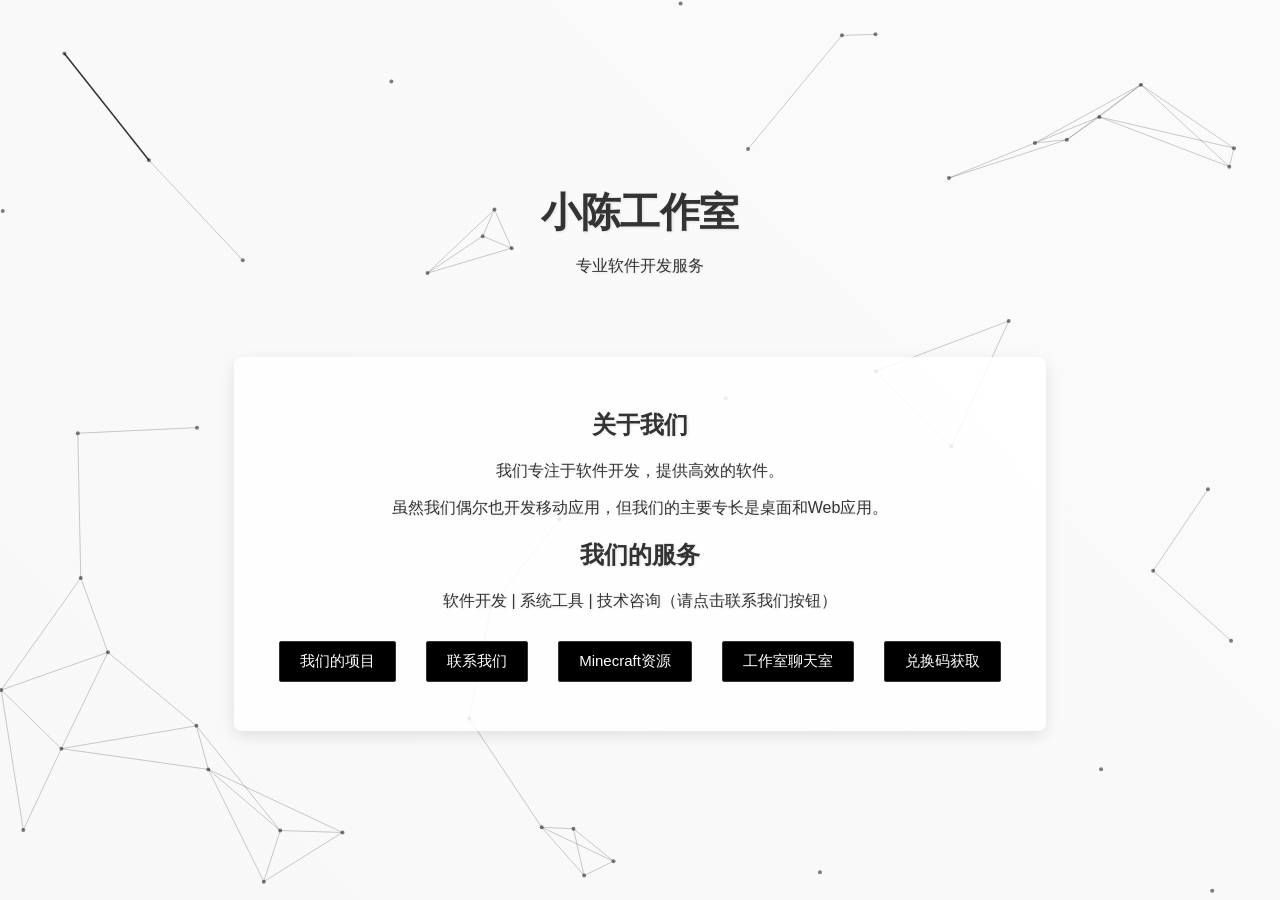
<file: index.html>
<!DOCTYPE html>
<html lang="zh-CN">
<head>
    <link href="https://fonts.googleapis.com/css2?family=Creepster&display=swap" rel="stylesheet">
    <meta charset="UTF-8">
    <meta name="viewport" content="width=device-width, initial-scale=1.0">
    <title>小陈工作室</title>
    <style>
        body {
    font-family: 'Microsoft YaHei', 'Segoe UI', sans-serif;
    margin: 0;
    padding: 0;
    background: linear-gradient(45deg, #f5f5f5, #ffffff);
    background-size: 400% 400%;
    animation: gradientBackground 15s ease infinite;
    color: #333;
    text-align: center;
    transition: opacity 0.5s ease;
    opacity: 0;
    min-height: 100vh;
    display: flex;
    flex-direction: column;
    justify-content: center;
    text-shadow: 1px 1px 3px rgba(0,0,0,0.1);
}

        @keyframes gradientBackground {
            0% { background-position: 0% 50%; }
            50% { background-position: 100% 50%; }
            100% { background-position: 0% 50%; }
        }
        header {
            padding: 2rem 0;
            border-bottom: none;
        }
        h1 {
            font-size: 2.5rem;
            margin: 1rem 0;
            letter-spacing: -0.5px;
        }
        .container {
            max-width: 800px;
            margin: 2rem auto;
            padding: 2rem;
            background-color: rgba(255,255,255,0.85);
            border-radius: 8px;
            box-shadow: 0 5px 15px rgba(0,0,0,0.1);
        }
        .btn {
            display: inline-block;
            padding: 10px 20px;
            margin: 0.8rem;
            border: 1px solid #333;
            border-radius: 2px;
            background-color: #000;
            color: white;
            text-decoration: none;
            font-size: 15px;
            transition: all 0.3s ease;
            transform-origin: center;
            overflow: hidden;
            position: relative;
        }

        .btn:hover {
            background-color: #333;
            transform: translateY(-2px);
        }



        .btn:hover {
            background-color: white;
            color: black;
        }

        
        @keyframes fadeIn {
            from { opacity: 0; }
            to { opacity: 1; }
        }
        .animated {
            animation: fadeIn 1.5s;
        }

        #particle-canvas {
            position: fixed;
            top: 0;
            left: 0;
            width: 100%;
            height: 100%;
            pointer-events: none;
            z-index: -1;
        }
    </style>
</head>
<body>
    <header class="animated">
        <h1>小陈工作室</h1>
        <p>专业软件开发服务</p>
    </header>
    <div class="container animated">
        <h2>关于我们</h2>
        <p>我们专注于软件开发，提供高效的软件。</p>
        <p>虽然我们偶尔也开发移动应用，但我们的主要专长是桌面和Web应用。</p>
        
        <h2>我们的服务</h2>
        <p>软件开发 | 系统工具 | 技术咨询（请点击联系我们按钮）</p>
        
        <a href="projects.html" class="btn">我们的项目</a>
        <a href="contact.html" class="btn">联系我们</a>
        <a href="minecraft" class="btn">Minecraft资源</a>
        <a href="chat.html" class="btn">工作室聊天室</a>
        <a href="get.html" class="btn">兑换码获取</a>
    </div>

    <canvas id="particle-canvas"></canvas>
    <script>
        const magneticBg = document.getElementById('magnetic-bg');
        let mouseMoveTimer;
        // 粒子线条背景效果
        const canvas = document.getElementById('particle-canvas');
        const ctx = canvas.getContext('2d');
        let particles = [];
        const particleCount = 50;
        const maxDistance = 150; // 粒子连线最大距离
        const particleSize = 2; // 粒子大小
        const lineWidth = 1; // 线条宽度
        let mouse = { x: null, y: null, radius: 150 };

        // 设置canvas尺寸
        function resizeCanvas() {
            canvas.width = window.innerWidth;
            canvas.height = window.innerHeight;
        }
        window.addEventListener('resize', resizeCanvas);
        resizeCanvas();

        // 粒子类
        class Particle {
            constructor() {
                this.x = Math.random() * canvas.width;
                this.y = Math.random() * canvas.height;
                this.size = particleSize;
                this.speedX = (Math.random() - 0.5) * 0.5;
                this.speedY = (Math.random() - 0.5) * 0.5;
            }

            update() {
                // 粒子缓慢移动
                this.x += this.speedX;
                this.y += this.speedY;

                // 边界检测
                if (this.x < 0) this.x = canvas.width;
                if (this.x > canvas.width) this.x = 0;
                if (this.y < 0) this.y = canvas.height;
                if (this.y > canvas.height) this.y = 0;
            }

            draw() {
                ctx.beginPath();
                ctx.arc(this.x, this.y, this.size, 0, Math.PI * 2);
                ctx.fillStyle = 'rgba(0, 0, 0, 0.5)';
                ctx.fill();
            }
        }

        // 初始化粒子
        function initParticles() {
            particles = [];
            for (let i = 0; i < particleCount; i++) {
                particles.push(new Particle());
            }
        }

        // 绘制粒子和连线
        function draw() {
            ctx.clearRect(0, 0, canvas.width, canvas.height);

            // 更新并绘制所有粒子
            particles.forEach(particle => {
                particle.update();
                particle.draw();
            });

            // 绘制粒子间连线
            for (let a = 0; a < particles.length; a++) {
                for (let b = a; b < particles.length; b++) {
                    const dx = particles[a].x - particles[b].x;
                    const dy = particles[a].y - particles[b].y;
                    const distance = Math.sqrt(dx * dx + dy * dy);

                    // 鼠标附近的粒子连线更粗
                    const isNearMouse = Math.hypot(particles[a].x - mouse.x, particles[a].y - mouse.y) < mouse.radius ||
                                     Math.hypot(particles[b].x - mouse.x, particles[b].y - mouse.y) < mouse.radius;
                    const lineOpacity = isNearMouse ? 0.8 : 0.2;
                    const lineThickness = isNearMouse ? lineWidth + 0.5 : lineWidth;

                    if (distance < maxDistance) {
                        ctx.beginPath();
                        ctx.strokeStyle = `rgba(0, 0, 0, ${lineOpacity})`;
                        ctx.lineWidth = lineThickness;
                        ctx.moveTo(particles[a].x, particles[a].y);
                        ctx.lineTo(particles[b].x, particles[b].y);
                        ctx.stroke();
                    }
                }
            }

            requestAnimationFrame(draw);
        }

        // 鼠标移动事件
        document.addEventListener('mousemove', (e) => {
            mouse.x = e.clientX;
            mouse.y = e.clientY;
        });

        // 鼠标离开窗口时隐藏粒子连线
        document.addEventListener('mouseleave', () => {
            mouse.x = null;
            mouse.y = null;
        });

        // 初始化
        initParticles();
        draw();

        // 页面加载淡入效果
        window.addEventListener('DOMContentLoaded', () => {
          document.body.style.opacity = '1';
        });

        // 页面切换平滑过渡
        document.querySelectorAll('a').forEach(link => {
          link.addEventListener('click', function(e) {
            const href = this.getAttribute('href');
            // 忽略外部链接和锚点链接
            if (href.startsWith('http') || href.startsWith('#')) return;
            
            e.preventDefault();
            document.body.style.opacity = '0';
            setTimeout(() => {
              window.location.href = href;
            }, 500);
          });
        });
    </script>
</body>
</html>
</file>
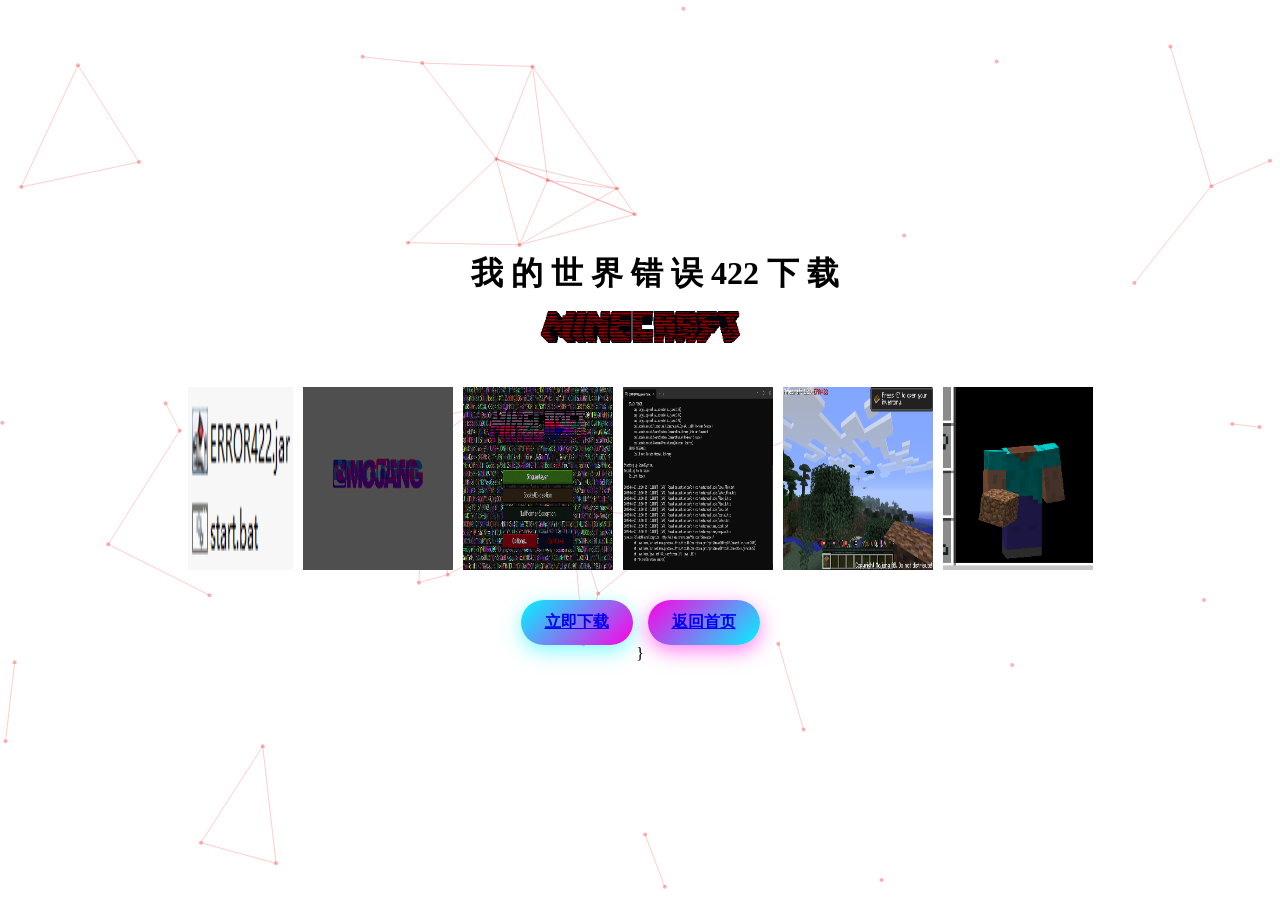
<file: 422files/index.html>
<!DOCTYPE html>
<html lang="zh-CN">
<head>
    <meta charset="UTF-8">
    <title>Minecraft 422版本下载</title>
    <style>
        #particle-canvas {
            position: fixed;
            top: 0;
            left: 0;
            width: 100%;
            height: 100%;
            pointer-events: none;
            z-index: -1;
        }
        body.animated {
            @font-face {
            font-family: 'Minecraft';
            src: url('mojang.png') format('woff2');
        }
        body.animated {
            font-family: 'Minecraft', sans-serif;
color: #8B0000;
text-shadow: 0 0 15px #FF0000, 0 0 25px #FF0000, 2px 2px #000000;
            animation: glitch 1s infinite;
            margin: 0;
            padding: 2rem;
            text-align: center;
            background: #000 url('crash_logo.png') repeat center center fixed, linear-gradient(rgba(139,0,0,0.5), rgba(0,0,0,0.8)); background-blend-mode: overlay; background-size: 150px 150px, cover;
background-size: cover;
            animation: static 0.5s steps(5) infinite, flicker 2s infinite alternate;
        @keyframes static {
            0% { background-position: 0 0; }
            50% { background-position: 5px 5px; }
            100% { background-position: 10px 10px; }
        }
        @keyframes pulse {
            0% { transform: scale(1); opacity: 0.8; }
            100% { transform: scale(1.05); opacity: 1; }
        }
        @keyframes flicker {
            0%, 100% { opacity: 1; }
            50% { opacity: 0.95; }
            70% { opacity: 0.9; }
        }
            filter: grayscale(100%) contrast(300%) brightness(0.6) sepia(0.5);
            background-blend-mode: multiply;
            background-size: 400% 400%;
            animation: gradientBackground 15s ease infinite;
        }
        @keyframes gradientBackground {
            0% { background-position: 0% 50%; }
            50% { background-position: 100% 50%; }
            100% { background-position: 0% 50%; }
        }

        header.animated {
            animation: fadeIn 1.5s ease-in;
        }
        @keyframes fadeIn {
            from { opacity: 0; }
            to { opacity: 1; }
        }
        .button-container {
            display: flex;
            flex-direction: column;
            align-items: center;
            gap: 1rem;
            margin-top: 2rem;
        }
        .btn {
            display: inline-block;
            padding: 12px 24px;
            border: 2px solid #8B0000;
            box-shadow: 0 0 20px #FF0000, inset 0 0 15px #FF0000;
            border-radius: 0;
            background-color: rgba(0,0,0,0.85);
            color: #FF0000;
            text-decoration: none;
            font-size: 16px;
            transition: all 0.3s ease;
            transform-origin: center;
            overflow: hidden;
            position: relative;
            width: 280px;
            text-align: center;
        }
        .btn:hover {
            background-color: white;
            color: black;
            border-color: #000;
            transform: translateY(-2px);
        }
    </style>
</head>
<body style="margin: 0; padding: 0; min-height: 100vh; background: #ffffff; color: #000; display: flex; flex-direction: column; justify-content: center; align-items: center; overflow-x: hidden;">
    <canvas id="particle-canvas"></canvas>
    <header class="animated">
        <h1 style="padding: 15px; animation: pulse 1s infinite alternate; margin: 0 auto; width: 100%; text-align: center;">我 的 世 界 错 误 422 下 载</h1>
    </header>
    
    <div class="crash-logo" style="text-align: center; margin-bottom: 20px;">
            <img src="crash_logo.png" style="max-width: 200px; height: auto;" />
        </div>
        <div class="button-container">
        <div class="image-preview" style="display: flex; gap: 10px; margin-top: 20px; justify-content: center;">
              <img src="1.png" style="max-width: 150px; height: auto; cursor: pointer;" onclick="openModal('1.png')" />
              <img src="2.png" style="max-width: 150px; height: auto; cursor: pointer;" onclick="openModal('2.png')" />
              <img src="3.png" style="max-width: 150px; height: auto; cursor: pointer;" onclick="openModal('3.png')" />
              <img src="4.png" style="max-width: 150px; height: auto; cursor: pointer;" onclick="openModal('4.png')" />
              <img src="5.png" style="max-width: 150px; height: auto; cursor: pointer;" onclick="openModal('5.png')" />
              <img src="6.png" style="max-width: 150px; height: auto; cursor: pointer;" onclick="openModal('6.png')" />
          </div>
          <div style="display: flex; gap: 15px; margin-top: 30px; justify-content: center;">
              <a href="minecraft 422.zip" class="btn" download style="background: linear-gradient(135deg, #00f5ff, #ff00e5); box-shadow: 0 6px 20px rgba(0,245,255,0.5); transition: all 0.3s ease; border-radius: 25px; padding: 12px 24px; font-weight: bold;">立即下载</a>
              <a href="../index.html" class="btn" style="background: linear-gradient(135deg, #ff00e5, #00f5ff); box-shadow: 0 6px 20px rgba(255,0,229,0.5); transition: all 0.3s ease; border-radius: 25px; padding: 12px 24px; font-weight: bold;">返回首页</a>
          </div>
      </div>
    <script>
        // 粒子线条背景效果
        const canvas = document.getElementById('particle-canvas');
        const ctx = canvas.getContext('2d');
        let particles = [];
        const particleCount = 50;
        const maxDistance = 150;
        const particleSize = 2;
        const lineWidth = 1;
        let mouse = { x: null, y: null, radius: 150 };

        function resizeCanvas() {
            canvas.width = window.innerWidth;
            canvas.height = window.innerHeight;
        }
        window.addEventListener('resize', resizeCanvas);
        resizeCanvas();

        class Particle {
            constructor() {
                this.x = Math.random() * canvas.width;
                this.y = Math.random() * canvas.height;
                this.size = particleSize;
                this.speedX = (Math.random() - 0.5) * 0.5;
                this.speedY = (Math.random() - 0.5) * 0.5;
            }

            update() {
                this.x += this.speedX;
                this.y += this.speedY;
                if (this.x < 0) this.x = canvas.width;
                if (this.x > canvas.width) this.x = 0;
                if (this.y < 0) this.y = canvas.height;
                if (this.y > canvas.height) this.y = 0;
            }

            draw() {
                ctx.beginPath();
                ctx.arc(this.x, this.y, this.size, 0, Math.PI * 2);
                ctx.fillStyle = 'rgba(255, 0, 0, 0.3)';
                ctx.fill();
            }
        }

        function initParticles() {
            particles = [];
            for (let i = 0; i < particleCount; i++) {
                particles.push(new Particle());
            }
        }

        function draw() {
            ctx.clearRect(0, 0, canvas.width, canvas.height);
            particles.forEach(particle => {
                particle.update();
                particle.draw();
            });

            for (let a = 0; a < particles.length; a++) {
                for (let b = a; b < particles.length; b++) {
                    const dx = particles[a].x - particles[b].x;
                    const dy = particles[a].y - particles[b].y;
                    const distance = Math.sqrt(dx * dx + dy * dy);

                    if (distance < maxDistance) {
                        ctx.beginPath();
                        ctx.moveTo(particles[a].x, particles[a].y);
                        ctx.lineTo(particles[b].x, particles[b].y);
                        ctx.strokeStyle = 'rgba(255, 0, 0, 0.2)';
                        ctx.lineWidth = lineWidth;
                        ctx.stroke();
                    }
                }
            }
            requestAnimationFrame(draw);
        }

        window.addEventListener('mousemove', (e) => {
            mouse.x = e.clientX;
            mouse.y = e.clientY;
        });

        initParticles();
        draw();
    </script>
<!-- 图片放大模态框 -->
    <div id="imageModal" style="display: none; position: fixed; top: 0; left: 0; width: 100%; height: 100%; background-color: rgba(0,0,0,0.9); z-index: 1000; justify-content: center; align-items: center;">
        <span onclick="closeModal()" style="position: absolute; top: 20px; right: 35px; color: #f1f1f1; font-size: 40px; font-weight: bold; cursor: pointer;">&times;</span>
        <img id="modalImage" style="max-width: 90%; max-height: 90%;" />
    </div>

    <script>
        // 打开模态框并显示图片
        function openModal(imageSrc) {
            const modal = document.getElementById('imageModal');
            const modalImg = document.getElementById('modalImage');
            modal.style.display = 'flex';
            modalImg.src = imageSrc;
        }

        // 关闭模态框
        function closeModal() {
            document.getElementById('imageModal').style.display = 'none';
        }

        // 点击模态框背景也关闭
        window.onclick = function(event) {
            const modal = document.getElementById('imageModal');
            if (event.target == modal) {
                closeModal();
            }
        }
    </script>
    </body>
        }
    </style>
</body>
</html>
</file>
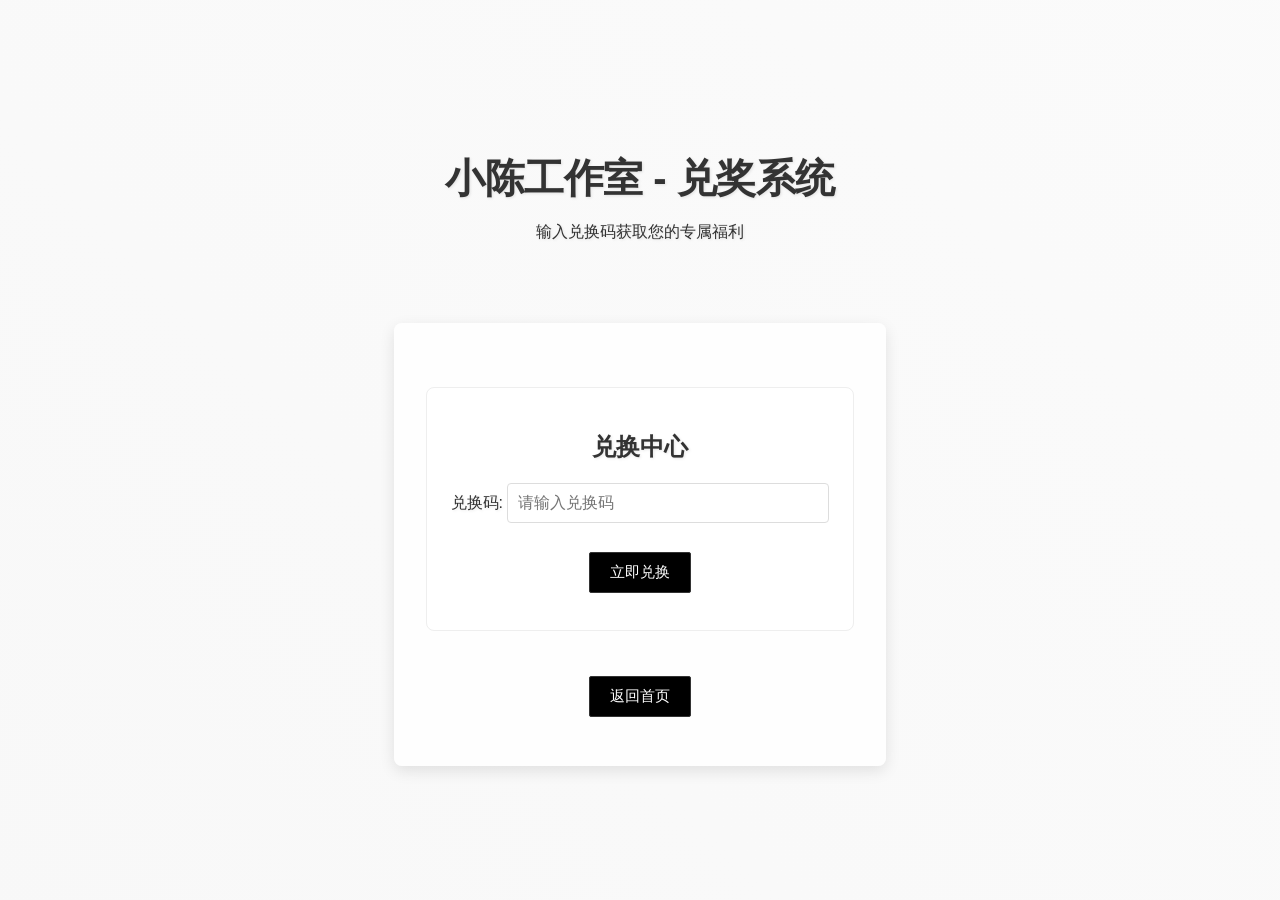
<file: get/index.html>
<!DOCTYPE html>
<html lang="zh-CN">
<head>

    <meta charset="UTF-8">
    <meta name="viewport" content="width=device-width, initial-scale=1.0">
    <title>兑奖系统 - 小陈工作室</title>
    <style>
        body {
    font-family: 'Microsoft YaHei', 'SimHei', Arial, sans-serif;
    margin: 0;
    padding: 0;
    background: linear-gradient(45deg, #f5f5f5, #ffffff);
    background-size: 400% 400%;
    animation: gradientBackground 15s ease infinite;
    color: #333;
    text-align: center;
    transition: opacity 0.5s ease;
    opacity: 0;
    min-height: 100vh;
    display: flex;
    flex-direction: column;
    justify-content: center;
    text-shadow: 1px 1px 3px rgba(0,0,0,0.1);
}

        @keyframes gradientBackground {
            0% { background-position: 0% 50%; }
            50% { background-position: 100% 50%; }
            100% { background-position: 0% 50%; }
        }
        header {
            padding: 2rem 0;
            border-bottom: none;
        }
        h1 {
            font-size: 2.5rem;
            margin: 1rem 0;
            letter-spacing: -0.5px;
        }
        .container {
            max-width: 800px;
            margin: 2rem auto;
            padding: 2rem;
            background-color: rgba(255,255,255,0.85);
            border-radius: 8px;
            box-shadow: 0 5px 15px rgba(0,0,0,0.1);
        }
        .btn {
            display: inline-block;
            padding: 10px 20px;
            margin: 0.8rem;
            border: 1px solid #333;
            border-radius: 2px;
            background-color: #000;
            color: white;
            text-decoration: none;
            font-size: 15px;
            transition: all 0.3s ease;
            transform-origin: center;
            overflow: hidden;
            position: relative;
        }

        .btn:hover {
            background-color: #333;
            transform: translateY(-2px);
        }


        .btn:hover {
            background-color: white;
            color: black;
        }

        #loading-indicator {
            position: fixed;
            top: 50%;
            left: 50%;
            transform: translate(-50%, -50%);
            font-size: 18px;
            padding: 20px;
            background-color: rgba(255,255,255,0.9);
            border-radius: 8px;
            box-shadow: 0 2px 10px rgba(0,0,0,0.1);
            z-index: 1000;
        }

        .spinner {
            width: 40px;
            height: 40px;
            margin: 0 auto 15px;
            border: 4px solid #f3f3f3;
            border-top: 4px solid #333;
            border-radius: 50%;
            animation: spin 1s linear infinite;
        }

        @keyframes spin {
            0% { transform: rotate(0deg); }
            100% { transform: rotate(360deg); }
        }

        .redemption-form {
            margin: 2rem 0;
            padding: 1.5rem;
            border: 1px solid #eee;
            border-radius: 8px;
            background-color: rgba(255,255,255,0.9);
        }

        .form-group {
            margin: 1rem 0;
        }

        input[type="text"] {
            padding: 10px;
            width: 300px;
            border: 1px solid #ddd;
            border-radius: 4px;
            font-size: 16px;
        }

        #result-area {
            margin-top: 2rem;
            padding: 1rem;
            min-height: 100px;
            border-radius: 8px;
            background-color: rgba(255,255,255,0.9);
            display: none;
        }

        .product-item {
            margin: 1rem 0;
            padding: 1rem;
            border-bottom: 1px dashed #eee;
        }

        @keyframes fadeIn {
            from { opacity: 0; }
            to { opacity: 1; }
        }
        .animated {
            animation: fadeIn 1.5s;
        }


    </style>
</head>
<body>
    <header class="animated">
        <h1>小陈工作室 - 兑奖系统</h1>
        <p>输入兑换码获取您的专属福利</p>
    </header>
    <div class="container animated">
        <div class="redemption-form">
            <h2>兑换中心</h2>
            <div class="form-group">
                <label for="redeem-code">兑换码:</label>
                <input type="text" id="redeem-code" placeholder="请输入兑换码">
            </div>
            <button id="redeem-btn" class="btn">立即兑换</button>
        </div>

        <div id="result-area">
            <h3>兑换结果</h3>
            <div id="result-content"></div>
        </div>

        <a href="../index.html" class="btn">返回首页</a>
    </div>

    <script>
        // Gitee配置信息
        const GITEE_CONFIG = {
            owner: "damian2021",
            repo: "sever",
            path: "兑奖数据.txt",
            token: "643752d7fb5c0a61145eb848cd4ff788"
        };

        // 页面加载淡入效果
        window.addEventListener('DOMContentLoaded', () => {
            console.log('DOM加载完成，开始初始化页面');
            document.body.style.opacity = '1';
             
            // 添加加载指示器
            const loadingIndicator = document.createElement('div');
            loadingIndicator.id = 'loading-indicator';
            loadingIndicator.innerHTML = '正在加载数据，请稍候...';
            document.body.prepend(loadingIndicator);
             
            // 页面加载完成后隐藏加载指示器
            setTimeout(() => {
                loadingIndicator.style.display = 'none';
            }, 500);
        });

        // 兑换功能
        document.getElementById('redeem-btn').addEventListener('click', async () => {
            const code = document.getElementById('redeem-code').value.trim();
            const resultArea = document.getElementById('result-area');
            const resultContent = document.getElementById('result-content');

            if (!code) {
                resultContent.innerHTML = '<p style="color: red;">请输入兑换码后再试</p>';
                resultArea.style.display = 'block';
                return;
            }

            try {
                resultContent.innerHTML = '<div class="spinner"></div><p>正在验证兑换码...</p>';
            // 从Gitee获取兑换数据并验证
            const url = `https://gitee.com/api/v5/repos/${GITEE_CONFIG.owner}/${GITEE_CONFIG.repo}/contents/${encodeURIComponent(GITEE_CONFIG.path)}`;
                const response = await fetch(url, {
                    headers: {
                        'Authorization': `token ${GITEE_CONFIG.token}`,
                        'Accept': 'application/vnd.gitee.raw'
                    }
                });

                if (!response.ok) throw new Error('无法连接到服务器，请稍后重试');
                // 解析Gitee API JSON响应
                const responseData = await response.json();
                console.log('Gitee API响应数据:', responseData);
                
                // 检查是否包含content字段
                if (!responseData.content) {
                    throw new Error('Gitee响应缺少content字段，请检查文件配置');
                }
                
                // 解码base64内容
                const decodedBytes = Uint8Array.from(atob(responseData.content), c => c.charCodeAt(0));
                const data = new TextDecoder('utf-8').decode(decodedBytes);
                console.log('解码后的兑换数据:', data);
                
                if (!data.trim()) {
                    throw new Error('兑换数据为空，请检查仓库中的文件内容');
                }
                console.log('原始兑换数据:', data);
                console.log('数据长度:', data.length);
                console.log('数据前100字符:', data.substring(0, 100));
                const lines = data.split('\n').filter(line => line.trim() !== '');
                console.log('解析到的兑换码行数:', lines.length);
                let found = false;

                for (const line of lines) {
                    const parts = line.split('::');
                    const productKey = parts[0]?.trim();
                    console.log(`比较兑换码: 输入=[${code}], 文件=[${productKey}]`);
                    if (parts.length >= 3 && productKey === code) {
                        const productName = parts[1].trim();
                        const productContent = parts.slice(2).join('::').trim();
                        resultContent.innerHTML = `
                            <p>兑换码"${code}"验证成功！</p>
                            <h4>${productName}</h4>
                            <div>${productContent}</div>
                        `;
                        found = true;
                        break;
                    }
                }

                if (!found) {
                    throw new Error(`兑换码 '${code}' 无效或已过期。\n请检查：1) 兑换码是否正确（区分大小写） 2) 查看浏览器控制台(按F12)获取详细验证过程`);
                }
                resultArea.style.display = 'block';

            } catch (error) {
                resultContent.innerHTML = `<p style="color: red;">${error.message}</p>`;
                resultArea.style.display = 'block';
            }
        });
    </script>
</body>
</html>
</file>
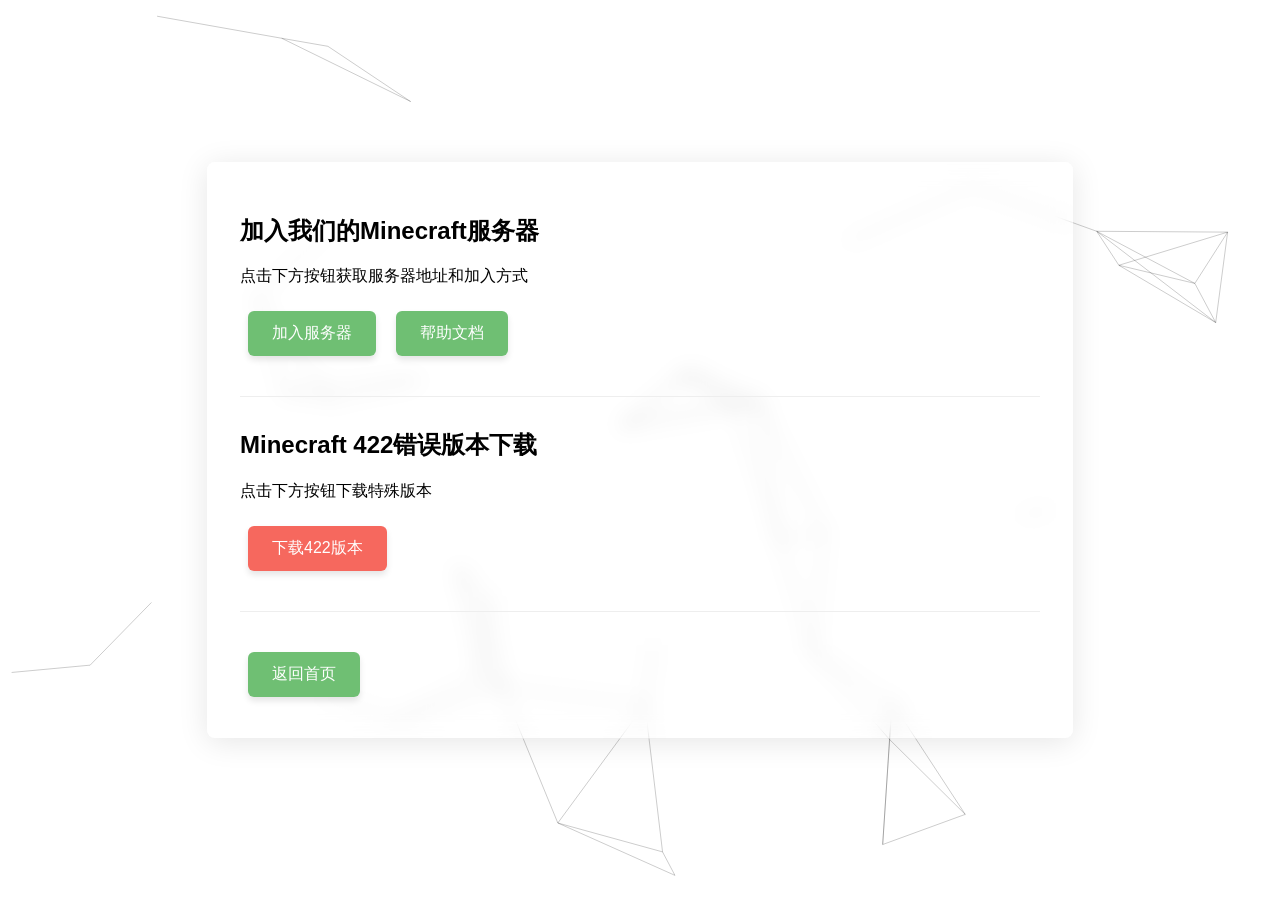
<file: minecraft/index.html>
<!DOCTYPE html>
<html lang="zh-CN">
<head>
    
    <meta charset="UTF-8">
    <meta name="viewport" content="width=device-width, initial-scale=1.0">
    <title>Minecraft 资源下载</title>
    <style>
        body {
            font-family: 'Microsoft YaHei', sans-serif;
            margin: 0;
            padding: 0;
            background: #ff000000 !important;
            background-size: 400% 400%;
            animation: gradientBackground 15s ease infinite;
            color: #000;
            min-height: 100vh;
            display: flex;
            flex-direction: column;
            justify-content: center;
        }
        
        body.animated {
            opacity: 1;
        }
        
        @keyframes gradientBackground {
            0% { background-position: 0% 50%; }
            50% { background-position: 100% 50%; }
            100% { background-position: 0% 50%; }
        }
        
        @keyframes fadeIn {
            from { opacity: 0; }
            to { opacity: 1; }
        }
        
        .animated {
            animation: fadeIn 1.5s;
        }
        .container {
            width: 90%;
            max-width: 800px;
            margin: 2rem auto;
            padding: 2rem;
            background: rgba(255, 255, 255, 0.1);
            border-radius: 8px;
            backdrop-filter: blur(10px);
            box-shadow: 0 4px 30px rgba(0, 0, 0, 0.1);
            border: 1px solid rgba(255, 255, 255, 0.2);
        }
        
        .back-btn {
            display: block;
            width: fit-content;
            margin: 2rem auto;
            padding: 12px 24px;
            background: rgba(255, 255, 255, 0.2);
            color: white;
            text-decoration: none;
            border-radius: 6px;
            transition: all 0.3s;
        }
        
        #particle-canvas {
            position: fixed;
            top: 0;
            left: 0;
            z-index: -1;
        }

        .back-btn:hover {
            background: rgba(255, 255, 255, 0.3);
            transform: translateY(-2px);
        }
        .section {
            margin-bottom: 2rem;
            padding-bottom: 2rem;
            border-bottom: 1px solid #eee;
        }
        .btn {
            display: inline-block;
            padding: 12px 24px;
            margin: 0.5rem;
            background: rgba(76, 175, 80, 0.8);
            color: white;
            text-decoration: none;
            border-radius: 6px;
            transition: all 0.3s;
            border: none;
            box-shadow: 0 4px 6px rgba(0, 0, 0, 0.1);
        }
        .btn:hover {
            background: rgba(69, 160, 73, 0.9);
            transform: translateY(-2px);
            box-shadow: 0 6px 8px rgba(0, 0, 0, 0.15);
        }
        .btn-422 {
            background: rgba(244, 67, 54, 0.8);
        }
        .btn-422:hover {
            background: rgba(211, 47, 47, 0.9);
        }
    </style>
</head>
<body class="animated">
    <canvas id="particle-canvas"></canvas>
    <div class="container">
        <div class="section">
            <h2>加入我们的Minecraft服务器</h2>
            <p>点击下方按钮获取服务器地址和加入方式</p>
            <a href="https://www.mclists.cn/server/8400.html" class="btn" target="_blank">加入服务器</a>
            <a href="help.html" class="btn" target="_blank">帮助文档</a>
        </div>
        
        <div class="section">
            <h2>Minecraft 422错误版本下载</h2>
            <p>点击下方按钮下载特殊版本</p>
            <a href="422/index.html" class="btn btn-422">下载422版本</a>
        </div>
        <a href="index.html" class="btn back-btn">返回首页</a>
    </div>
    <script>
        // 粒子线条背景效果
        const canvas = document.getElementById('particle-canvas');
        const ctx = canvas.getContext('2d');
        let particles = [];
        const particleCount = 50;
        const maxDistance = 150; // 粒子连线最大距离
        const particleSize = 2; // 粒子大小
        const lineWidth = 1; // 线条宽度
        let mouse = { x: null, y: null, radius: 150 };

        // 设置canvas尺寸
        function resizeCanvas() {
            canvas.width = window.innerWidth;
            canvas.height = window.innerHeight;
        }
        window.addEventListener('resize', resizeCanvas);
        resizeCanvas();

        // 粒子类
        class Particle {
            constructor() {
                this.x = Math.random() * canvas.width;
                this.y = Math.random() * canvas.height;
                this.size = particleSize;
                this.speedX = (Math.random() - 0.5) * 0.5;
                this.speedY = (Math.random() - 0.5) * 0.5;
            }

            update() {
                // 粒子缓慢移动
                this.x += this.speedX;
                this.y += this.speedY;

                // 边界检测
                if (this.x < 0) this.x = canvas.width;
                if (this.x > canvas.width) this.x = 0;
                if (this.y < 0) this.y = canvas.height;
                if (this.y > canvas.height) this.y = 0;
            }

            draw() {
                ctx.beginPath();
                ctx.arc(this.x, this.y, this.size, 0, Math.PI * 2);
                ctx.fillStyle = 'rgba(255, 255, 255, 0.3)';
                ctx.fill();
            }
        }

        // 初始化粒子
        function initParticles() {
            particles = [];
            for (let i = 0; i < particleCount; i++) {
                particles.push(new Particle());
            }
        }

        // 绘制粒子和连线
        function draw() {
            ctx.clearRect(0, 0, canvas.width, canvas.height);

            // 更新并绘制所有粒子
            particles.forEach(particle => {
                particle.update();
                particle.draw();
            });

            // 绘制粒子间连线
            for (let a = 0; a < particles.length; a++) {
                for (let b = a; b < particles.length; b++) {
                    const dx = particles[a].x - particles[b].x;
                    const dy = particles[a].y - particles[b].y;
                    const distance = Math.sqrt(dx * dx + dy * dy);

                    // 鼠标附近的粒子连线更粗
                    const isNearMouse = Math.hypot(particles[a].x - mouse.x, particles[a].y - mouse.y) < mouse.radius ||
                                     Math.hypot(particles[b].x - mouse.x, particles[b].y - mouse.y) < mouse.radius;
                    const lineOpacity = isNearMouse ? 0.8 : 0.2;
                    const lineThickness = isNearMouse ? lineWidth + 0.5 : lineWidth;

                    if (distance < maxDistance) {
                        ctx.beginPath();
                        ctx.moveTo(particles[a].x, particles[a].y);
                        ctx.lineTo(particles[b].x, particles[b].y);
                        ctx.strokeStyle = `rgba(0, 0, 0, ${lineOpacity})`;
                        ctx.lineWidth = lineThickness;
                        ctx.stroke();
                    }
                }
            }

            requestAnimationFrame(draw);
        }

        // 鼠标移动事件
        window.addEventListener('mousemove', (e) => {
            mouse.x = e.clientX;
            mouse.y = e.clientY;
        });

        // 初始化并开始动画
        initParticles();
        draw();
    </script>
</body>
</html>
</file>
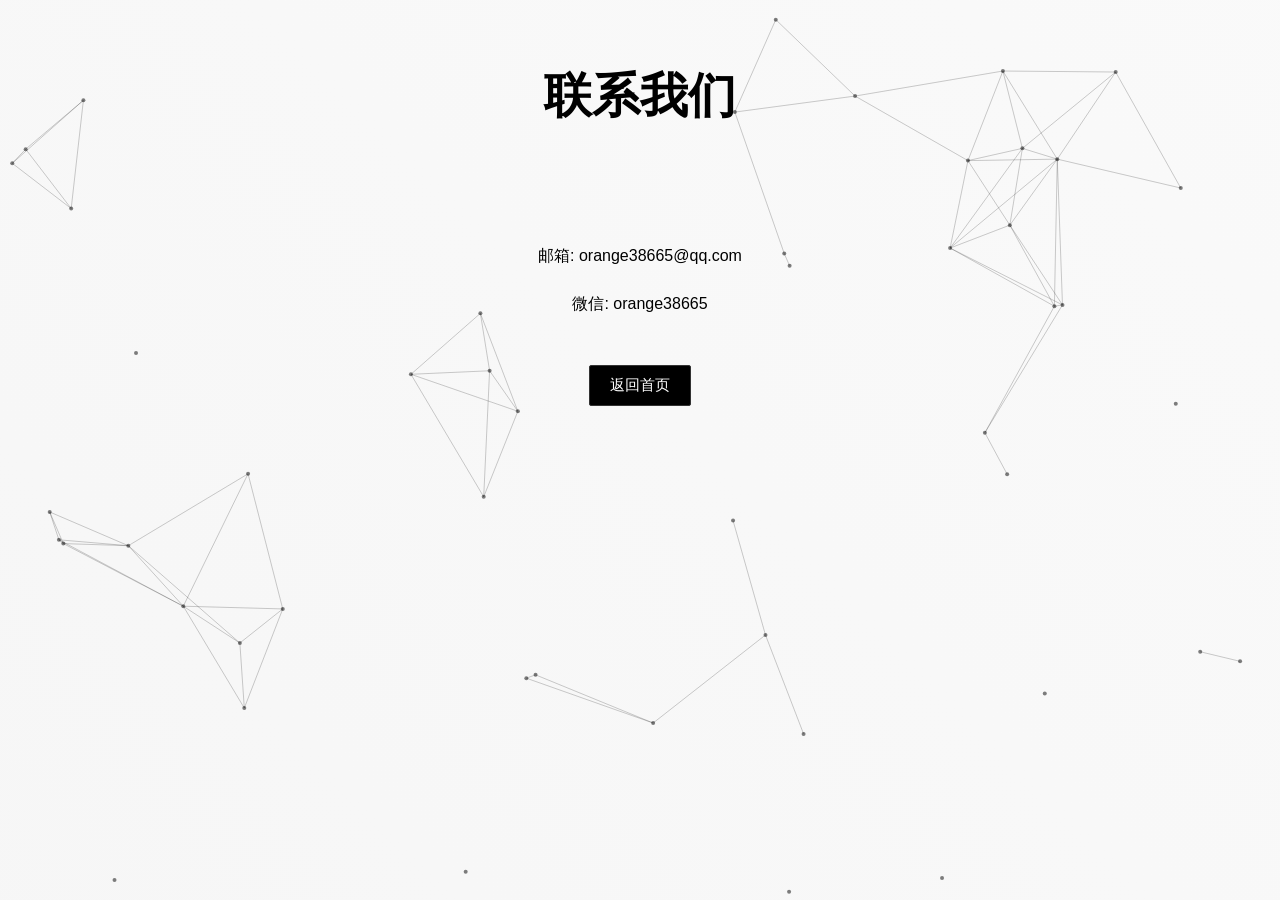
<file: contact.html>
<!DOCTYPE html>
<html lang="zh-CN">
<head>
    <meta charset="UTF-8">
    <meta name="viewport" content="width=device-width, initial-scale=1.0">
    <title>联系我们 - 小陈工作室</title>
    <style>
        body {
            font-family: 'Arial', sans-serif;
            margin: 0;
            padding: 0;
            background: linear-gradient(45deg, #f5f5f5, #ffffff);
            background-size: 400% 400%;
            animation: gradientBackground 15s ease infinite;
            color: black;
            text-align: center;
            transition: opacity 0.5s ease;
            opacity: 0;
        }

        @keyframes gradientBackground {
            0% { background-position: 0% 50%; }
            50% { background-position: 100% 50%; }
            100% { background-position: 0% 50%; }
        }
        header {
            padding: 2rem 0;
            border-bottom: none;
        }
        h1 {
            font-size: 3rem;
            margin-bottom: 1rem;
        }
        .container {
            max-width: 800px;
            margin: 0 auto;
            padding: 2rem;
        }
        .contact-info {
            margin: 2rem 0;
            line-height: 2;
        }
        .btn {
            display: inline-block;
            padding: 10px 20px;
            margin: 0.8rem;
            border: 1px solid #333;
            border-radius: 2px;
            background-color: #000;
            color: white;
            text-decoration: none;
            font-size: 15px;
            transition: all 0.3s ease;
            transform-origin: center;
            overflow: hidden;
            position: relative;
        }

        .btn:hover {
            background-color: #333;
            transform: translateY(-2px);
        }



        .btn:hover {
            background-color: white;
            color: black;
        }
        #particle-canvas {
            position: fixed;
            top: 0;
            left: 0;
            width: 100%;
            height: 100%;
            pointer-events: none;
            z-index: -1;
        }

        .btn::after {
            content: '';
            position: absolute;
            width: 120px;
            height: 120px;
            background: rgba(200,200,200,0.5);
            border-radius: 50%;
            transform: scale(0);
            transition: transform 0.5s;
        }

        .btn:active::after {
            transform: translate(-50%, -50%) scale(2);
            opacity: 0;
        }
    </style>
</head>
<body>
    <header>
        <h1>联系我们</h1>
    </header>
    <div class="container">
        <div class="contact-info">
            <p>邮箱: orange38665@qq.com</p>
            <p>微信: orange38665</p>
        </div>
        <a href="index.html" class="btn">返回首页</a>
    </div>

<canvas id="particle-canvas"></canvas>
    <script>
        // 粒子线条背景效果
        const canvas = document.getElementById('particle-canvas');
        const ctx = canvas.getContext('2d');
        let particles = [];
        const particleCount = 50;
        const maxDistance = 150;
        const particleSize = 2;
        const lineWidth = 1;
        let mouse = { x: null, y: null, radius: 150 };

        // 设置canvas尺寸
        function resizeCanvas() {
            canvas.width = window.innerWidth;
            canvas.height = window.innerHeight;
        }
        window.addEventListener('resize', resizeCanvas);
        resizeCanvas();

        // 粒子类
        class Particle {
            constructor() {
                this.x = Math.random() * canvas.width;
                this.y = Math.random() * canvas.height;
                this.size = particleSize;
                this.speedX = (Math.random() - 0.5) * 0.5;
                this.speedY = (Math.random() - 0.5) * 0.5;
            }

            update() {
                this.x += this.speedX;
                this.y += this.speedY;

                // 边界检测
                if (this.x < 0) this.x = canvas.width;
                if (this.x > canvas.width) this.x = 0;
                if (this.y < 0) this.y = canvas.height;
                if (this.y > canvas.height) this.y = 0;
            }

            draw() {
                ctx.beginPath();
                ctx.arc(this.x, this.y, this.size, 0, Math.PI * 2);
                ctx.fillStyle = 'rgba(0, 0, 0, 0.5)';
                ctx.fill();
            }
        }

        // 初始化粒子
        function initParticles() {
            particles = [];
            for (let i = 0; i < particleCount; i++) {
                particles.push(new Particle());
            }
        }

        // 绘制粒子和连线
        function draw() {
            ctx.clearRect(0, 0, canvas.width, canvas.height);

            // 更新并绘制所有粒子
            particles.forEach(particle => {
                particle.update();
                particle.draw();
            });

            // 绘制连接线
            for (let a = 0; a < particles.length; a++) {
                for (let b = a; b < particles.length; b++) {
                    const dx = particles[a].x - particles[b].x;
                    const dy = particles[a].y - particles[b].y;
                    const distance = Math.sqrt(dx * dx + dy * dy);

                    // 鼠标附近的连线更明显
                    const isNearMouse = mouse.x && mouse.y && (
                        Math.hypot(particles[a].x - mouse.x, particles[a].y - mouse.y) < mouse.radius ||
                        Math.hypot(particles[b].x - mouse.x, particles[b].y - mouse.y) < mouse.radius
                    );
                    const opacity = isNearMouse ? 0.8 : 0.2;
                    const lineThickness = isNearMouse ? lineWidth + 0.5 : lineWidth;

                    if (distance < maxDistance) {
                        ctx.beginPath();
                        ctx.strokeStyle = `rgba(0, 0, 0, ${opacity})`;
                        ctx.lineWidth = lineThickness;
                        ctx.moveTo(particles[a].x, particles[a].y);
                        ctx.lineTo(particles[b].x, particles[b].y);
                        ctx.stroke();
                    }
                }
            }

            requestAnimationFrame(draw);
        }

        // 鼠标事件监听
        document.addEventListener('mousemove', (e) => {
            mouse.x = e.clientX;
            mouse.y = e.clientY;
        });

        document.addEventListener('mouseleave', () => {
            mouse.x = null;
            mouse.y = null;
        });

        // 初始化
        initParticles();
        draw();

        // 页面加载淡入效果
        window.addEventListener('DOMContentLoaded', () => {
          document.body.style.opacity = '1';
        });

        // 页面切换平滑过渡
        document.querySelectorAll('a').forEach(link => {
          link.addEventListener('click', function(e) {
            const href = this.getAttribute('href');
            // 忽略外部链接和锚点链接
            if (href.startsWith('http') || href.startsWith('#')) return;
            
            e.preventDefault();
            document.body.style.opacity = '0';
            setTimeout(() => {
              window.location.href = href;
            }, 500);
          });
        });
    </script>
    </script>
</body>
</html>
</file>
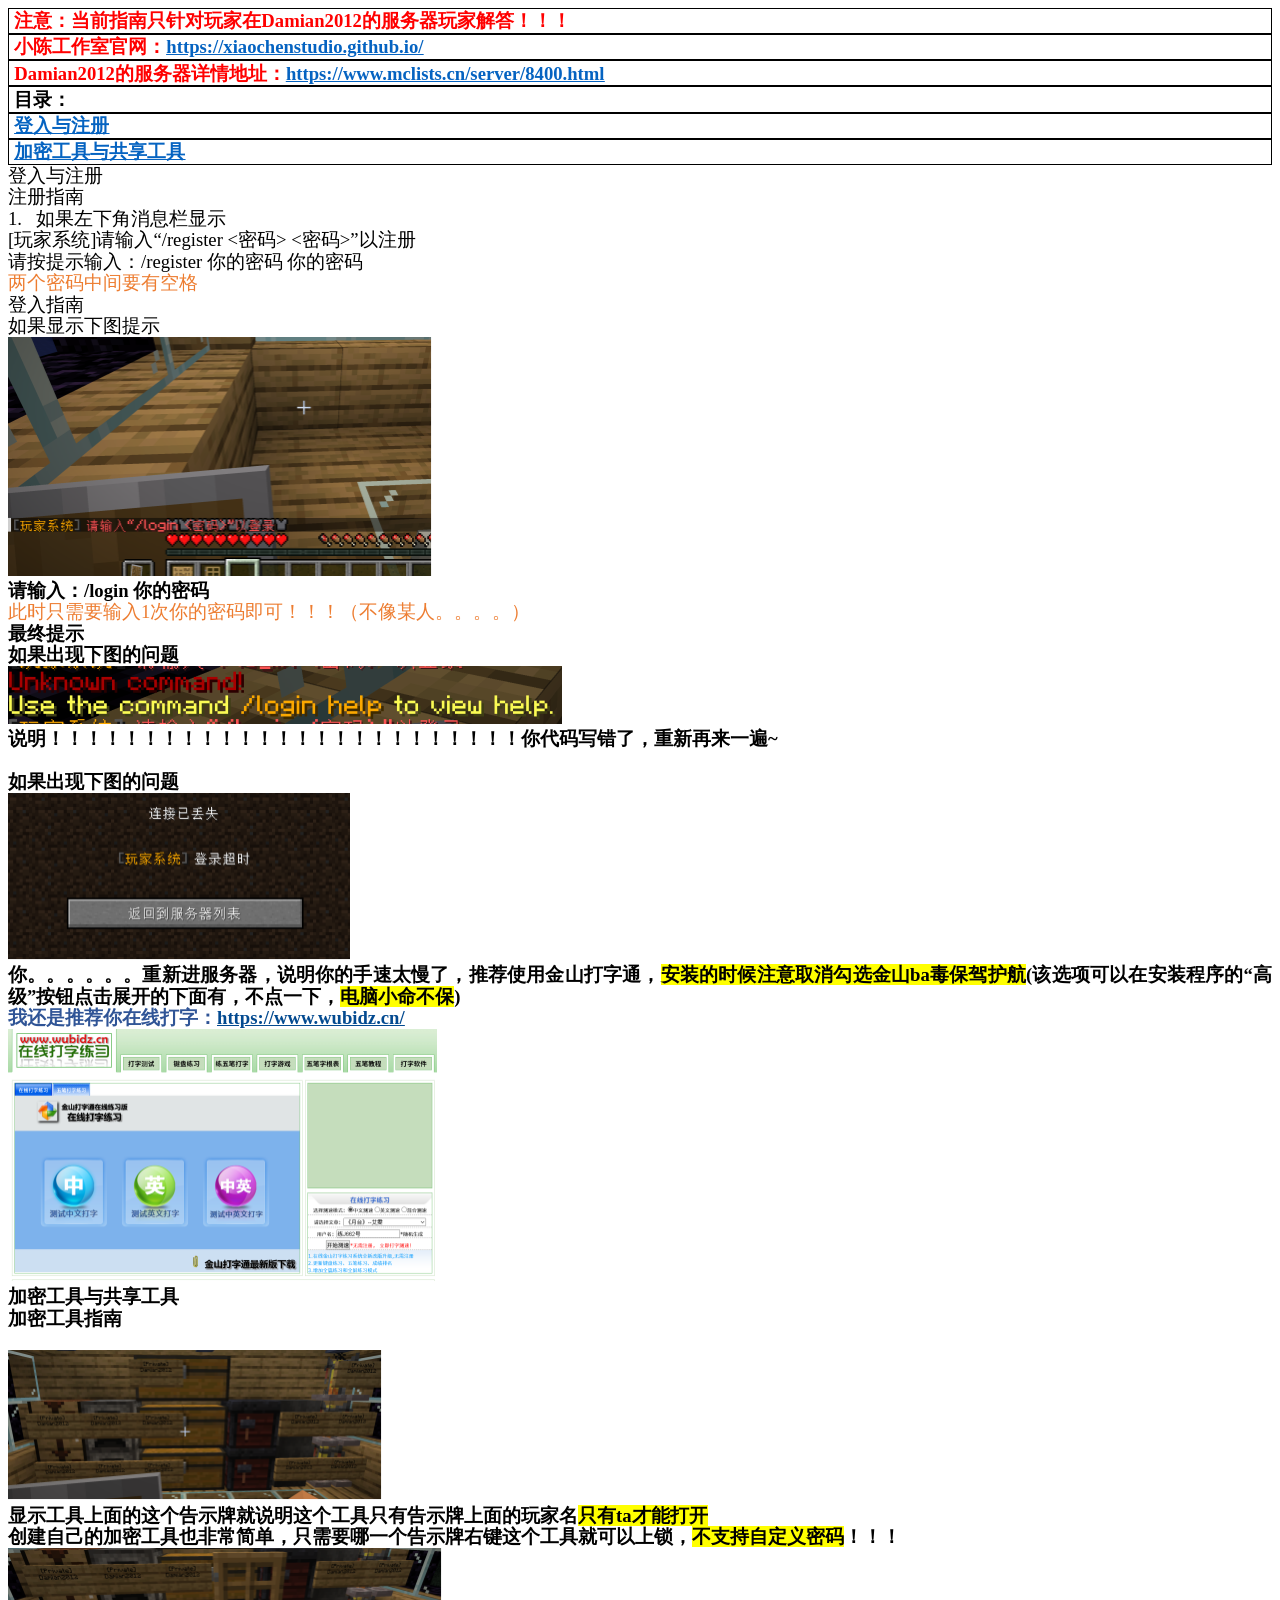
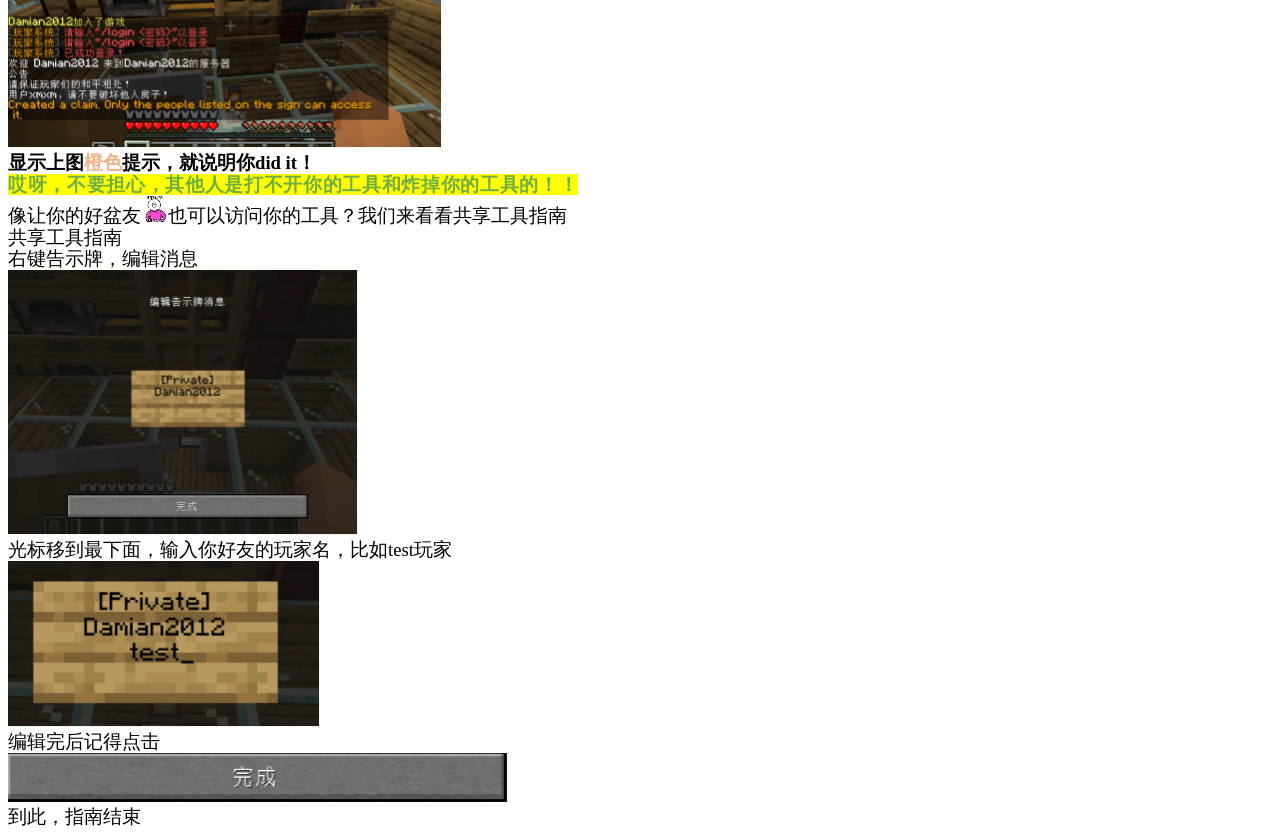
<file: help.html>
﻿<!DOCTYPE html PUBLIC "-//W3C//DTD XHTML 1.1//EN" "http://www.w3.org/TR/xhtml11/DTD/xhtml11.dtd"><html xmlns="http://www.w3.org/1999/xhtml"><head><meta http-equiv="Content-Type" content="application/xhtml+xml; charset=utf-8" /><title></title><link href="index.css" type="text/css" rel="stylesheet"/></head><body style="pagewidth:595.3pt;pageheight:841.9pt;docgridtype:lines;docgridlinepitch:15.6pt;"><div class="Section0"><div style="min-height:72pt" /><p class="Normal" style="line-height:1.15;border-top-color:#000000;border-top-style:solid;border-top-width:0.67px;padding-top:1pt;border-left-color:#000000;border-left-style:solid;border-left-width:0.67px;padding-left:4pt;border-right-color:#000000;border-right-style:solid;border-right-width:0.67px;padding-right:4pt;border-bottom-color:#000000;border-bottom-style:solid;border-bottom-width:0.67px;padding-bottom:1pt;"><span style="color:#FF0000;font-size:14pt;font-family:华文仿宋;mso-fareast-font-family:华文仿宋;font-weight:bold;">注意：当前指南只针对玩家在Damian</span><span style="color:#FF0000;font-size:14pt;font-family:华文仿宋;mso-fareast-font-family:华文仿宋;font-weight:bold;">2012</span><span style="color:#FF0000;font-size:14pt;font-family:华文仿宋;mso-fareast-font-family:华文仿宋;font-weight:bold;">的服务器玩家解答！！！</span></p>
<p class="Normal" style="line-height:1.15;border-top-color:#000000;border-top-style:solid;border-top-width:0.67px;padding-top:1pt;border-left-color:#000000;border-left-style:solid;border-left-width:0.67px;padding-left:4pt;border-right-color:#000000;border-right-style:solid;border-right-width:0.67px;padding-right:4pt;border-bottom-color:#000000;border-bottom-style:solid;border-bottom-width:0.67px;padding-bottom:1pt;"><span style="color:#FF0000;font-size:14pt;font-family:华文仿宋;mso-fareast-font-family:华文仿宋;font-weight:bold;">小陈工作室官网：</span><a style="color:#0563C1;font-size:14pt;font-family:华文仿宋;mso-fareast-font-family:华文仿宋;font-weight:bold;" href="https://xiaochenstudio.github.io/"><span class="Default-Paragraph-Font Hyperlink" style="font-size:14pt;font-family:华文仿宋;mso-fareast-font-family:华文仿宋;font-weight:bold;">https://xiaochenstudio.github.io/</span></a></p>
<p class="Normal" style="line-height:1.15;border-top-color:#000000;border-top-style:solid;border-top-width:0.67px;padding-top:1pt;border-left-color:#000000;border-left-style:solid;border-left-width:0.67px;padding-left:4pt;border-right-color:#000000;border-right-style:solid;border-right-width:0.67px;padding-right:4pt;border-bottom-color:#000000;border-bottom-style:solid;border-bottom-width:0.67px;padding-bottom:1pt;"><span style="color:#FF0000;font-size:14pt;font-family:华文仿宋;mso-fareast-font-family:华文仿宋;font-weight:bold;">Damian</span><span style="color:#FF0000;font-size:14pt;font-family:华文仿宋;mso-fareast-font-family:华文仿宋;font-weight:bold;">2012</span><span style="color:#FF0000;font-size:14pt;font-family:华文仿宋;mso-fareast-font-family:华文仿宋;font-weight:bold;">的服务器详情地址：</span><a style="color:#0563C1;font-size:14pt;font-family:华文仿宋;mso-fareast-font-family:华文仿宋;font-weight:bold;" href="https://www.mclists.cn/server/8400.html"><span class="Default-Paragraph-Font Hyperlink" style="font-size:14pt;font-family:华文仿宋;mso-fareast-font-family:华文仿宋;font-weight:bold;">https://www.mclists.cn/server/8400.html</span></a></p>
<p class="Normal" style="line-height:1.15;border-top-color:#000000;border-top-style:solid;border-top-width:0.67px;padding-top:1pt;border-left-color:#000000;border-left-style:solid;border-left-width:0.67px;padding-left:4pt;border-right-color:#000000;border-right-style:solid;border-right-width:0.67px;padding-right:4pt;border-bottom-color:#000000;border-bottom-style:solid;border-bottom-width:0.67px;padding-bottom:1pt;"><span style="color:#000000;font-size:14pt;font-family:华文仿宋;mso-fareast-font-family:华文仿宋;font-weight:bold;">目录：</span></p>
<p class="Normal" style="line-height:1.15;border-top-color:#000000;border-top-style:solid;border-top-width:0.67px;padding-top:1pt;border-left-color:#000000;border-left-style:solid;border-left-width:0.67px;padding-left:4pt;border-right-color:#000000;border-right-style:solid;border-right-width:0.67px;padding-right:4pt;border-bottom-color:#000000;border-bottom-style:solid;border-bottom-width:0.67px;padding-bottom:1pt;"><a style="color:#0563C1;font-size:14pt;font-family:华文仿宋;mso-fareast-font-family:华文仿宋;font-weight:bold;" href="#登入与注册"><span class="Default-Paragraph-Font Hyperlink" style="font-size:14pt;font-family:华文仿宋;mso-fareast-font-family:华文仿宋;font-weight:bold;">登</span><span class="Default-Paragraph-Font Hyperlink" style="font-size:14pt;font-family:华文仿宋;mso-fareast-font-family:华文仿宋;font-weight:bold;">入与注册</span></a></p>
<p class="Normal" style="line-height:1.15;border-top-color:#000000;border-top-style:solid;border-top-width:0.67px;padding-top:1pt;border-left-color:#000000;border-left-style:solid;border-left-width:0.67px;padding-left:4pt;border-right-color:#000000;border-right-style:solid;border-right-width:0.67px;padding-right:4pt;border-bottom-color:#000000;border-bottom-style:solid;border-bottom-width:0.67px;padding-bottom:1pt;"><a style="color:#0563C1;font-size:14pt;font-family:华文仿宋;mso-fareast-font-family:华文仿宋;font-weight:bold;" href="#加密工具与共享工具"><span class="Default-Paragraph-Font Hyperlink" style="font-size:14pt;font-family:华文仿宋;mso-fareast-font-family:华文仿宋;font-weight:bold;">加密工具与共享工具</span></a></p>
<p class="Normal" style="line-height:1.15;"><a id="登入与注册"><span style="font-size:14pt;font-family:华文仿宋;mso-fareast-font-family:华文仿宋;">登入与注册</span></a></p>
<p class="Normal" style="line-height:1.15;"><span style="font-size:14pt;font-family:华文仿宋;mso-fareast-font-family:华文仿宋;">注册指南</span></p>
<p class="List-Paragraph" style="text-align:justify;page-break-inside:auto;page-break-after:auto;page-break-before:auto;line-height:1.15;margin-top:0pt;margin-bottom:0pt;margin-left:18pt;text-indent:-18pt;border-top-style: none;border-left-style: none;border-right-style: none;border-bottom-style: none;"><span style="font-size:14pt;font-family:华文仿宋;mso-fareast-font-family:华文仿宋;font-family:等线;mso-fareast-font-family:等线;mso-bidi-font-family:Arial;lang:EN-US;mso-fareast-language:ZH-CN;mso-ansi-language:AR-SA;">1.</span><span style="font-size:0.58em;font-family:'Times New Roman';">&nbsp;&nbsp;&nbsp;&nbsp;&nbsp;&nbsp;&nbsp;</span><span style="font-size:14pt;font-family:华文仿宋;mso-fareast-font-family:华文仿宋;">如果左下</span><span style="font-size:14pt;font-family:华文仿宋;mso-fareast-font-family:华文仿宋;">角消息栏</span><span style="font-size:14pt;font-family:华文仿宋;mso-fareast-font-family:华文仿宋;">显示</span></p>
<p class="Normal" style="line-height:1.15;"><span style="font-size:14pt;font-family:华文仿宋;mso-fareast-font-family:华文仿宋;">[</span><span style="font-size:14pt;font-family:华文仿宋;mso-fareast-font-family:华文仿宋;">玩家系统</span><span style="font-size:14pt;font-family:华文仿宋;mso-fareast-font-family:华文仿宋;">]</span><span style="font-size:14pt;font-family:华文仿宋;mso-fareast-font-family:华文仿宋;">请输入“/</span><span style="font-size:14pt;font-family:华文仿宋;mso-fareast-font-family:华文仿宋;">register &lt;</span><span style="font-size:14pt;font-family:华文仿宋;mso-fareast-font-family:华文仿宋;">密码</span><span style="font-size:14pt;font-family:华文仿宋;mso-fareast-font-family:华文仿宋;">&gt; &lt;</span><span style="font-size:14pt;font-family:华文仿宋;mso-fareast-font-family:华文仿宋;">密码</span><span style="font-size:14pt;font-family:华文仿宋;mso-fareast-font-family:华文仿宋;">&gt;</span><span style="font-size:14pt;font-family:华文仿宋;mso-fareast-font-family:华文仿宋;">”以注册</span></p>
<p class="Normal" style="line-height:1.15;"><span style="font-size:14pt;font-family:华文仿宋;mso-fareast-font-family:华文仿宋;">请按提示输入：/</span><span style="font-size:14pt;font-family:华文仿宋;mso-fareast-font-family:华文仿宋;">register </span><span style="font-size:14pt;font-family:华文仿宋;mso-fareast-font-family:华文仿宋;">你的密码 你的密码</span></p>
<p class="Normal" style="line-height:1.15;"><span style="color:#ED7D31;font-size:14pt;font-family:华文仿宋;mso-fareast-font-family:华文仿宋;">两个密码中间要有空格</span></p>
<p class="Normal" style="line-height:1.15;"><span style="color:#000000;font-size:14pt;font-family:华文仿宋;mso-fareast-font-family:华文仿宋;">登入指南</span></p>
<p class="Normal" style="line-height:1.15;"><span style="color:#000000;font-size:14pt;font-family:华文仿宋;mso-fareast-font-family:华文仿宋;">如果显示下图提示</span></p>
<p class="Normal" style="line-height:1.15;"><img src="index/dcf5f0db-0c75-43b8-8160-35504e11e6e4_img1.png" width="424" height="239" alt="img1" /><span style="color:#FF0000;font-size:14pt;font-family:华文仿宋;mso-fareast-font-family:华文仿宋;font-weight:bold;">&#xa0;</span></p>
<p class="Normal" style="line-height:1.15;"><span style="color:#000000;font-size:14pt;font-family:华文仿宋;mso-fareast-font-family:华文仿宋;font-weight:bold;">请输入：/</span><span style="color:#000000;font-size:14pt;font-family:华文仿宋;mso-fareast-font-family:华文仿宋;font-weight:bold;">login </span><span style="color:#000000;font-size:14pt;font-family:华文仿宋;mso-fareast-font-family:华文仿宋;font-weight:bold;">你的密码</span></p>
<p class="Normal" style="line-height:1.15;"><span style="color:#ED7D31;font-size:14pt;font-family:华文仿宋;mso-fareast-font-family:华文仿宋;">此时只需要输入1次你的密码即可！！！（不像某人。。。。）</span></p>
<p class="Normal" style="line-height:1.15;"><span style="color:#000000;font-size:14pt;font-family:华文仿宋;mso-fareast-font-family:华文仿宋;font-weight:bold;">最终提示</span></p>
<p class="Normal" style="line-height:1.15;"><span style="color:#000000;font-size:14pt;font-family:华文仿宋;mso-fareast-font-family:华文仿宋;font-weight:bold;">如果出现下图的问题</span></p>
<p class="Normal" style="line-height:1.15;"><img src="index/dcf5f0db-0c75-43b8-8160-35504e11e6e4_img2.png" width="554" height="58" alt="img2" /><span style="color:#000000;font-size:14pt;font-family:华文仿宋;mso-fareast-font-family:华文仿宋;font-weight:bold;">&#xa0;</span></p>
<p class="Normal" style="line-height:1.15;"><span style="color:#000000;font-size:14pt;font-family:华文仿宋;mso-fareast-font-family:华文仿宋;font-weight:bold;">说明！！！！！！！！！！！！！！！！！！！！！！！！！你代码写错了，重新再来一遍~</span></p>
<p class="Normal" style="line-height:1.15;font-size: 14pt;"><span style="color:#000000;font-size:14pt;font-family:华文仿宋;mso-fareast-font-family:华文仿宋;font-weight:bold;">&#xa0;</span></p>
<p class="Normal" style="line-height:1.15;"><span style="color:#000000;font-size:14pt;font-family:华文仿宋;mso-fareast-font-family:华文仿宋;font-weight:bold;">如果出现下图的问题</span></p>
<p class="Normal" style="line-height:1.15;"><img src="index/dcf5f0db-0c75-43b8-8160-35504e11e6e4_img3.png" width="342" height="167" alt="img3" /><span style="color:#000000;font-size:14pt;font-family:华文仿宋;mso-fareast-font-family:华文仿宋;font-weight:bold;">&#xa0;</span></p>
<p class="Normal" style="line-height:1.15;"><span style="color:#000000;font-size:14pt;font-family:华文仿宋;mso-fareast-font-family:华文仿宋;font-weight:bold;">你。。。。。。重新进服务器，说明你的手速太慢了，推荐使用金山打字通，</span><span style="color:#000000;font-size:14pt;font-family:华文仿宋;mso-fareast-font-family:华文仿宋;background-color:#FFFF00;font-weight:bold;">安装的时候注意</span><span style="color:#000000;font-size:14pt;font-family:华文仿宋;mso-fareast-font-family:华文仿宋;background-color:#FFFF00;font-weight:bold;">取消勾选金山</span><span style="color:#000000;font-size:14pt;font-family:华文仿宋;mso-fareast-font-family:华文仿宋;background-color:#FFFF00;font-weight:bold;">ba</span><span style="color:#000000;font-size:14pt;font-family:华文仿宋;mso-fareast-font-family:华文仿宋;background-color:#FFFF00;font-weight:bold;">毒保驾护航</span><span style="color:#000000;font-size:14pt;font-family:华文仿宋;mso-fareast-font-family:华文仿宋;font-weight:bold;">(</span><span style="color:#000000;font-size:14pt;font-family:华文仿宋;mso-fareast-font-family:华文仿宋;font-weight:bold;">该选项可以在安装程序的“高级”按钮点击展开的下面有，不点一下，</span><span style="color:#000000;font-size:14pt;font-family:华文仿宋;mso-fareast-font-family:华文仿宋;background-color:#FFFF00;font-weight:bold;">电脑小命不保</span><span style="color:#000000;font-size:14pt;font-family:华文仿宋;mso-fareast-font-family:华文仿宋;font-weight:bold;">)</span></p>
<p class="Normal" style="line-height:1.15;"><span style="color:#2F5496;font-size:14pt;font-family:华文仿宋;mso-fareast-font-family:华文仿宋;font-weight:bold;">我还是推荐你在线打字：</span><a style="color:#034A90;font-size:14pt;font-family:华文仿宋;mso-fareast-font-family:华文仿宋;font-weight:bold;" href="https://www.wubidz.cn/"><span class="Default-Paragraph-Font Hyperlink" style="color:#034A90;font-size:14pt;font-family:华文仿宋;mso-fareast-font-family:华文仿宋;font-weight:bold;">https://www.wubidz.cn/</span></a></p>
<p class="Normal" style="line-height:1.15;"><img src="index/dcf5f0db-0c75-43b8-8160-35504e11e6e4_img4.png" width="429" height="253" alt="img4" /><span style="color:#000000;font-size:14pt;font-family:华文仿宋;mso-fareast-font-family:华文仿宋;font-weight:bold;">&#xa0;</span></p>
<p class="Normal" style="line-height:1.15;"><a id="加密工具与共享工具"><span style="color:#000000;font-size:14pt;font-family:华文仿宋;mso-fareast-font-family:华文仿宋;font-weight:bold;">加密工具与共享工具</span></a></p>
<p class="Normal" style="line-height:1.15;"><span style="color:#000000;font-size:14pt;font-family:华文仿宋;mso-fareast-font-family:华文仿宋;font-weight:bold;">加密工具指南</span></p>
<p class="Normal" style="line-height:1.15;font-size: 14pt;"><span style="color:#000000;font-size:14pt;font-family:华文仿宋;mso-fareast-font-family:华文仿宋;font-weight:bold;">&#xa0;</span></p>
<p class="Normal" style="line-height:1.15;"><img src="index/dcf5f0db-0c75-43b8-8160-35504e11e6e4_img5.png" width="374" height="150" alt="img5" /><span style="color:#000000;font-size:14pt;font-family:华文仿宋;mso-fareast-font-family:华文仿宋;font-weight:bold;">&#xa0;</span></p>
<p class="Normal" style="line-height:1.15;"><span style="color:#000000;font-size:14pt;font-family:华文仿宋;mso-fareast-font-family:华文仿宋;font-weight:bold;">显示工具上面的这个告示牌就说明这个工具只有告示牌上面的</span><span style="color:#000000;font-size:14pt;font-family:华文仿宋;mso-fareast-font-family:华文仿宋;font-weight:bold;">玩家名</span><span style="color:#000000;font-size:14pt;font-family:华文仿宋;mso-fareast-font-family:华文仿宋;background-color:#FFFF00;font-weight:bold;">只有ta才能打开</span></p>
<p class="Normal" style="line-height:1.15;"><span style="color:#000000;font-size:14pt;font-family:华文仿宋;mso-fareast-font-family:华文仿宋;font-weight:bold;">创建自己的加密工具也非常简单，只需要哪一个告示牌右键这个工具就可以上锁，</span><span style="color:#000000;font-size:14pt;font-family:华文仿宋;mso-fareast-font-family:华文仿宋;background-color:#FFFF00;font-weight:bold;">不支持自定义密码</span><span style="color:#000000;font-size:14pt;font-family:华文仿宋;mso-fareast-font-family:华文仿宋;font-weight:bold;">！！！</span></p>
<p class="Normal" style="line-height:1.15;"><img src="index/dcf5f0db-0c75-43b8-8160-35504e11e6e4_img6.png" width="434" height="200" alt="img6" /><span style="color:#000000;font-size:14pt;font-family:华文仿宋;mso-fareast-font-family:华文仿宋;font-weight:bold;">&#xa0;</span></p>
<p class="Normal" style="line-height:1.15;"><span style="color:#000000;font-size:14pt;font-family:华文仿宋;mso-fareast-font-family:华文仿宋;font-weight:bold;">显示上图</span><span style="color:#F4B183;font-size:14pt;font-family:华文仿宋;mso-fareast-font-family:华文仿宋;font-weight:bold;">橙色</span><span style="color:#000000;font-size:14pt;font-family:华文仿宋;mso-fareast-font-family:华文仿宋;font-weight:bold;">提示，就说明你did</span><span style="color:#000000;font-size:14pt;font-family:华文仿宋;mso-fareast-font-family:华文仿宋;font-weight:bold;">&nbsp;</span><span style="color:#000000;font-size:14pt;font-family:华文仿宋;mso-fareast-font-family:华文仿宋;font-weight:bold;">it！</span></p>
<p class="Normal" style="line-height:1.15;"><span style="letter-spacing:0.5pt;color:#70AD47;font-size:14pt;font-family:华文仿宋;mso-fareast-font-family:华文仿宋;background-color:#FFFF00;font-weight:bold;">哎呀，不要担心，其他人是打不开你的工具和炸掉你的工具的！！</span></p>
<p class="Normal" style="line-height:1.15;"><span style="color:#000000;font-size:14pt;font-family:华文仿宋;mso-fareast-font-family:华文仿宋;">像让你的</span><span style="color:#000000;font-size:14pt;font-family:华文仿宋;mso-fareast-font-family:华文仿宋;">好盆友</span><img src="index/dcf5f0db-0c75-43b8-8160-35504e11e6e4_img7.jpeg" width="27" height="27" alt="img7" /><span style="color:#000000;font-size:14pt;font-family:华文仿宋;mso-fareast-font-family:华文仿宋;">也可以访问你的工具</span><span style="color:#000000;font-size:14pt;font-family:华文仿宋;mso-fareast-font-family:华文仿宋;">？我们来看看共享工具指南</span></p>
<p class="Normal" style="line-height:1.15;"><span style="color:#000000;font-size:14pt;font-family:华文仿宋;mso-fareast-font-family:华文仿宋;">共享工具指南</span></p>
<p class="Normal" style="line-height:1.15;"><span style="color:#000000;font-size:14pt;font-family:华文仿宋;mso-fareast-font-family:华文仿宋;">右键告示牌，编辑消息</span></p>
<p class="Normal" style="line-height:1.15;"><img src="index/dcf5f0db-0c75-43b8-8160-35504e11e6e4_img8.png" width="350" height="265" alt="img8" /><span style="color:#000000;font-size:14pt;font-family:华文仿宋;mso-fareast-font-family:华文仿宋;">&#xa0;</span></p>
<p class="Normal" style="line-height:1.15;"><span style="color:#000000;font-size:14pt;font-family:华文仿宋;mso-fareast-font-family:华文仿宋;">光标移到最下面，输入你好友的玩家名，比如test玩家</span></p>
<p class="Normal" style="line-height:1.15;"><img src="index/dcf5f0db-0c75-43b8-8160-35504e11e6e4_img9.png" width="312" height="166" alt="img9" /><span style="color:#000000;font-size:14pt;font-family:华文仿宋;mso-fareast-font-family:华文仿宋;">&#xa0;</span></p>
<p class="Normal" style="line-height:1.15;"><span style="color:#000000;font-size:14pt;font-family:华文仿宋;mso-fareast-font-family:华文仿宋;">编辑完后记得点击</span></p>
<p class="Normal" style="line-height:1.15;"><img src="index/dcf5f0db-0c75-43b8-8160-35504e11e6e4_img10.png" width="500" height="49" alt="img10" /><span style="color:#000000;font-size:14pt;font-family:华文仿宋;mso-fareast-font-family:华文仿宋;">&#xa0;</span></p>
<p class="Normal" style="line-height:1.15;"><span style="color:#000000;font-size:14pt;font-family:华文仿宋;mso-fareast-font-family:华文仿宋;">到此，指南结束</span></p>
</div></body></html>
</file>
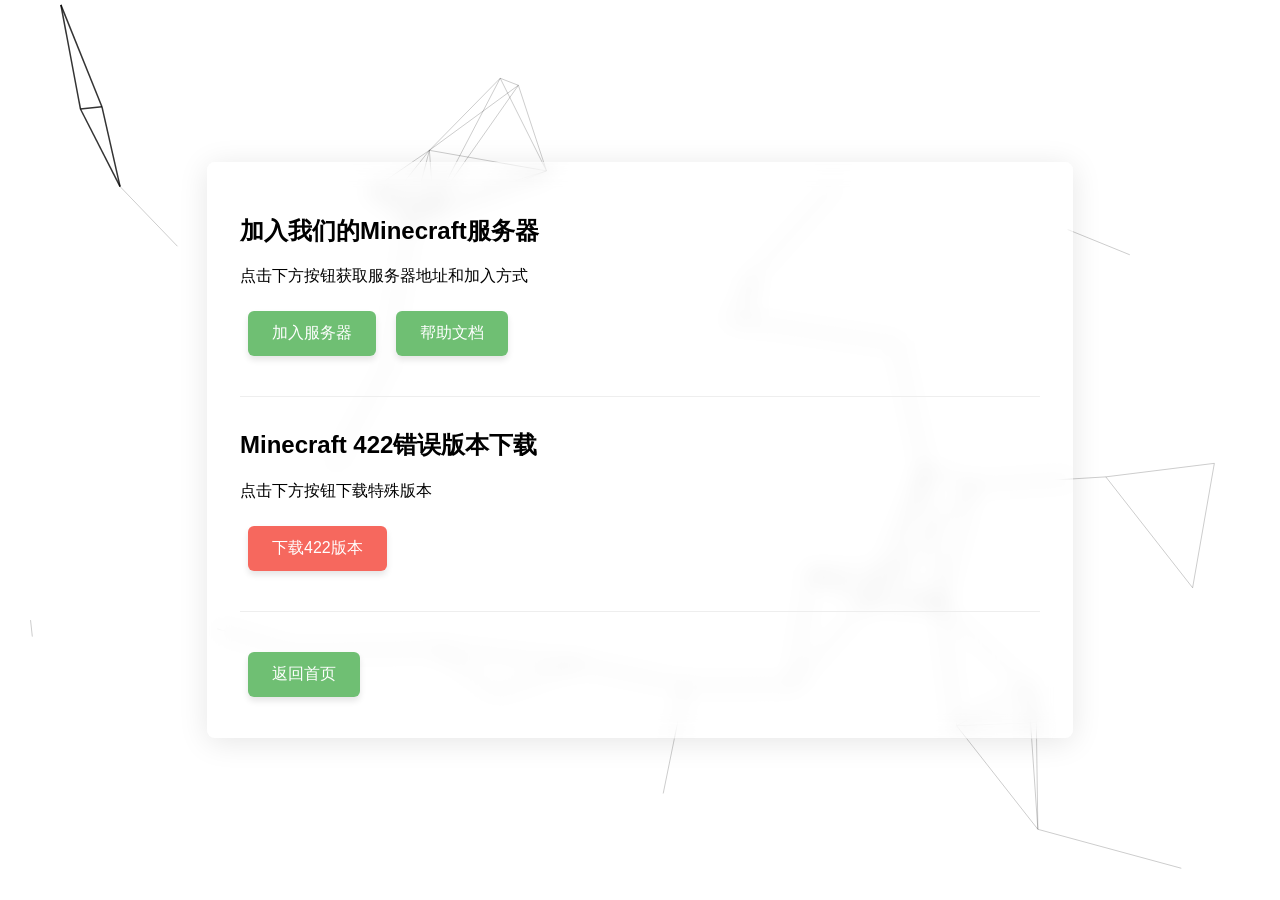
<file: minecraft.html>
<!DOCTYPE html>
<html lang="zh-CN">
<head>
    
    <meta charset="UTF-8">
    <meta name="viewport" content="width=device-width, initial-scale=1.0">
    <title>Minecraft 资源下载</title>
    <style>
        body {
            font-family: 'Microsoft YaHei', sans-serif;
            margin: 0;
            padding: 0;
            background: #ff000000 !important;
            background-size: 400% 400%;
            animation: gradientBackground 15s ease infinite;
            color: #000;
            min-height: 100vh;
            display: flex;
            flex-direction: column;
            justify-content: center;
        }
        
        body.animated {
            opacity: 1;
        }
        
        @keyframes gradientBackground {
            0% { background-position: 0% 50%; }
            50% { background-position: 100% 50%; }
            100% { background-position: 0% 50%; }
        }
        
        @keyframes fadeIn {
            from { opacity: 0; }
            to { opacity: 1; }
        }
        
        .animated {
            animation: fadeIn 1.5s;
        }
        .container {
            width: 90%;
            max-width: 800px;
            margin: 2rem auto;
            padding: 2rem;
            background: rgba(255, 255, 255, 0.1);
            border-radius: 8px;
            backdrop-filter: blur(10px);
            box-shadow: 0 4px 30px rgba(0, 0, 0, 0.1);
            border: 1px solid rgba(255, 255, 255, 0.2);
        }
        
        .back-btn {
            display: block;
            width: fit-content;
            margin: 2rem auto;
            padding: 12px 24px;
            background: rgba(255, 255, 255, 0.2);
            color: white;
            text-decoration: none;
            border-radius: 6px;
            transition: all 0.3s;
        }
        
        #particle-canvas {
            position: fixed;
            top: 0;
            left: 0;
            z-index: -1;
        }

        .back-btn:hover {
            background: rgba(255, 255, 255, 0.3);
            transform: translateY(-2px);
        }
        .section {
            margin-bottom: 2rem;
            padding-bottom: 2rem;
            border-bottom: 1px solid #eee;
        }
        .btn {
            display: inline-block;
            padding: 12px 24px;
            margin: 0.5rem;
            background: rgba(76, 175, 80, 0.8);
            color: white;
            text-decoration: none;
            border-radius: 6px;
            transition: all 0.3s;
            border: none;
            box-shadow: 0 4px 6px rgba(0, 0, 0, 0.1);
        }
        .btn:hover {
            background: rgba(69, 160, 73, 0.9);
            transform: translateY(-2px);
            box-shadow: 0 6px 8px rgba(0, 0, 0, 0.15);
        }
        .btn-422 {
            background: rgba(244, 67, 54, 0.8);
        }
        .btn-422:hover {
            background: rgba(211, 47, 47, 0.9);
        }
    </style>
</head>
<body class="animated">
    <canvas id="particle-canvas"></canvas>
    <div class="container">
        <div class="section">
            <h2>加入我们的Minecraft服务器</h2>
            <p>点击下方按钮获取服务器地址和加入方式</p>
            <a href="https://www.mclists.cn/server/8400.html" class="btn" target="_blank">加入服务器</a>
            <a href="help.html" class="btn" target="_blank">帮助文档</a>
        </div>
        
        <div class="section">
            <h2>Minecraft 422错误版本下载</h2>
            <p>点击下方按钮下载特殊版本</p>
            <a href="422files/index.html" class="btn btn-422">下载422版本</a>
        </div>
        <a href="index.html" class="btn back-btn">返回首页</a>
    </div>
    <script>
        // 粒子线条背景效果
        const canvas = document.getElementById('particle-canvas');
        const ctx = canvas.getContext('2d');
        let particles = [];
        const particleCount = 50;
        const maxDistance = 150; // 粒子连线最大距离
        const particleSize = 2; // 粒子大小
        const lineWidth = 1; // 线条宽度
        let mouse = { x: null, y: null, radius: 150 };

        // 设置canvas尺寸
        function resizeCanvas() {
            canvas.width = window.innerWidth;
            canvas.height = window.innerHeight;
        }
        window.addEventListener('resize', resizeCanvas);
        resizeCanvas();

        // 粒子类
        class Particle {
            constructor() {
                this.x = Math.random() * canvas.width;
                this.y = Math.random() * canvas.height;
                this.size = particleSize;
                this.speedX = (Math.random() - 0.5) * 0.5;
                this.speedY = (Math.random() - 0.5) * 0.5;
            }

            update() {
                // 粒子缓慢移动
                this.x += this.speedX;
                this.y += this.speedY;

                // 边界检测
                if (this.x < 0) this.x = canvas.width;
                if (this.x > canvas.width) this.x = 0;
                if (this.y < 0) this.y = canvas.height;
                if (this.y > canvas.height) this.y = 0;
            }

            draw() {
                ctx.beginPath();
                ctx.arc(this.x, this.y, this.size, 0, Math.PI * 2);
                ctx.fillStyle = 'rgba(255, 255, 255, 0.3)';
                ctx.fill();
            }
        }

        // 初始化粒子
        function initParticles() {
            particles = [];
            for (let i = 0; i < particleCount; i++) {
                particles.push(new Particle());
            }
        }

        // 绘制粒子和连线
        function draw() {
            ctx.clearRect(0, 0, canvas.width, canvas.height);

            // 更新并绘制所有粒子
            particles.forEach(particle => {
                particle.update();
                particle.draw();
            });

            // 绘制粒子间连线
            for (let a = 0; a < particles.length; a++) {
                for (let b = a; b < particles.length; b++) {
                    const dx = particles[a].x - particles[b].x;
                    const dy = particles[a].y - particles[b].y;
                    const distance = Math.sqrt(dx * dx + dy * dy);

                    // 鼠标附近的粒子连线更粗
                    const isNearMouse = Math.hypot(particles[a].x - mouse.x, particles[a].y - mouse.y) < mouse.radius ||
                                     Math.hypot(particles[b].x - mouse.x, particles[b].y - mouse.y) < mouse.radius;
                    const lineOpacity = isNearMouse ? 0.8 : 0.2;
                    const lineThickness = isNearMouse ? lineWidth + 0.5 : lineWidth;

                    if (distance < maxDistance) {
                        ctx.beginPath();
                        ctx.moveTo(particles[a].x, particles[a].y);
                        ctx.lineTo(particles[b].x, particles[b].y);
                        ctx.strokeStyle = `rgba(0, 0, 0, ${lineOpacity})`;
                        ctx.lineWidth = lineThickness;
                        ctx.stroke();
                    }
                }
            }

            requestAnimationFrame(draw);
        }

        // 鼠标移动事件
        window.addEventListener('mousemove', (e) => {
            mouse.x = e.clientX;
            mouse.y = e.clientY;
        });

        // 初始化并开始动画
        initParticles();
        draw();
    </script>
</body>
</html>
</file>
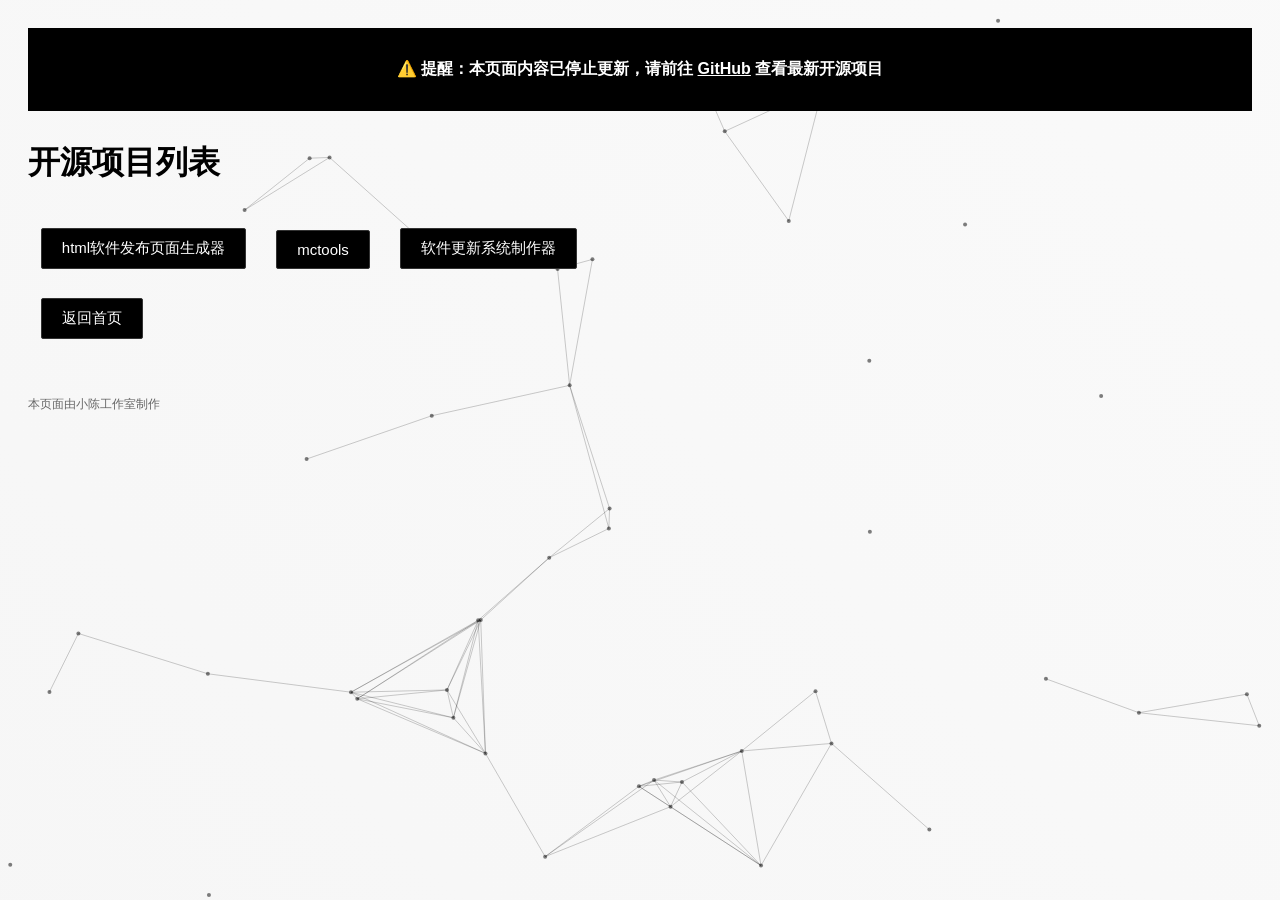
<file: projects.html>
<!DOCTYPE html>
<html lang="zh-CN">
<head>
    <meta charset="UTF-8">
    <meta name="viewport" content="width=device-width, initial-scale=1.0">
    <title>开源项目列表</title>
    <style>
        body {
    font-family: Arial, sans-serif;
    padding: 20px;
    background: linear-gradient(45deg, #f5f5f5, #ffffff);
    background-size: 400% 400%;
    animation: gradientBackground 15s ease infinite;
    color: black;
    transition: opacity 0.5s ease;
    opacity: 0;
}

        @keyframes gradientBackground {
            0% { background-position: 0% 50%; }
            50% { background-position: 100% 50%; }
            100% { background-position: 0% 50%; }
        }

.content {
    max-width: 1000px;
    margin: 0 auto;
    padding: 20px;
}

.project-buttons {
            margin-top: 30px;
        }







        ul {
            list-style-type: none;
            padding: 0;
        }

        li {
            margin-bottom: 10px;
        }

        .btn {
            display: inline-block;
            padding: 10px 20px;
            margin: 0.8rem;
            border: 1px solid #333;
            border-radius: 2px;
            background-color: #000;
            color: white;
            text-decoration: none;
            font-size: 15px;
            transition: all 0.3s ease;
            transform-origin: center;
            overflow: hidden;
            position: relative;
        }

        .btn:hover {
            background-color: #333;
            transform: translateY(-2px);
        }

        .btn:active {
            animation: none;
        }
            font-weight: 500;
            box-shadow: 0 2px 5px rgba(0,0,0,0.2);
            position: relative;
            overflow: hidden;
            transition: all 0.3s;
        }

        .btn:hover {
            background-color: white;
            color: black;
        }

        #particle-canvas {
            position: fixed;
            top: 0;
            left: 0;
            width: 100%;
            height: 100%;
            pointer-events: none;
            z-index: -1;
        }

        .banner {
            background-color: #000;
            color: #fff;
            padding: 15px;
            margin-bottom: 30px;
            text-align: center;
            font-weight: bold;
        }
        .banner a {
            color: #fff;
            text-decoration: underline;
        }

        .footer {
            margin-top: 40px;
            font-size: 12px;
            color: #666;
        }
    </style>
</head>

<body>
    <div class="banner">
            <p>⚠️ 提醒：本页面内容已停止更新，请前往 <a href="https://github.com/xiaochenstudio" target="_blank">GitHub</a> 查看最新开源项目</p>
        </div>
    <h1>开源项目列表</h1>
    <div class="project-buttons">
            <a href="https://github.com/xiaochenstudio/HTML-Software-Publishing-Page-Builder" class="btn" target="_blank">
                html软件发布页面生成器
            </a>
            <a href="https://github.com/xiaochenstudio/mctools" class="btn" target="_blank">
                mctools
            </a>
            <a href="https://github.com/xiaochenstudio/app_with_updater" class="btn" target="_blank">
                软件更新系统制作器
            </a>
        </div>
    <a href="index.html" class="btn">返回首页</a>
    <div class="footer">
        <p>本页面由小陈工作室制作</p>
    </div>

<canvas id="particle-canvas"></canvas>
    <script>
        // 粒子线条背景效果
        const canvas = document.getElementById('particle-canvas');
        const ctx = canvas.getContext('2d');
        let particles = [];
        const particleCount = 50;
        const maxDistance = 150;
        const particleSize = 2;
        const lineWidth = 1;
        let mouse = { x: null, y: null, radius: 150 };

        // 设置canvas尺寸
        function resizeCanvas() {
            canvas.width = window.innerWidth;
            canvas.height = window.innerHeight;
        }
        window.addEventListener('resize', resizeCanvas);
        resizeCanvas();

        // 粒子类
        class Particle {
            constructor() {
                this.x = Math.random() * canvas.width;
                this.y = Math.random() * canvas.height;
                this.size = particleSize;
                this.speedX = (Math.random() - 0.5) * 0.5;
                this.speedY = (Math.random() - 0.5) * 0.5;
            }

            update() {
                this.x += this.speedX;
                this.y += this.speedY;

                // 边界循环
                if (this.x < 0) this.x = canvas.width;
                if (this.x > canvas.width) this.x = 0;
                if (this.y < 0) this.y = canvas.height;
                if (this.y > canvas.height) this.y = 0;
            }

            draw() {
                ctx.beginPath();
                ctx.arc(this.x, this.y, this.size, 0, Math.PI * 2);
                ctx.fillStyle = 'rgba(0, 0, 0, 0.5)';
                ctx.fill();
            }
        }

        // 初始化粒子
        function initParticles() {
            particles = [];
            for (let i = 0; i < particleCount; i++) {
                particles.push(new Particle());
            }
        }

        // 绘制粒子和连接线
        function draw() {
            ctx.clearRect(0, 0, canvas.width, canvas.height);

            // 更新并绘制粒子
            particles.forEach(particle => {
                particle.update();
                particle.draw();
            });

            // 绘制连接线
            for (let a = 0; a < particles.length; a++) {
                for (let b = a; b < particles.length; b++) {
                    const dx = particles[a].x - particles[b].x;
                    const dy = particles[a].y - particles[b].y;
                    const distance = Math.sqrt(dx * dx + dy * dy);

                    // 鼠标附近的连接线更明显
                    const isNearMouse = mouse.x && mouse.y && (
                        Math.hypot(particles[a].x - mouse.x, particles[a].y - mouse.y) < mouse.radius ||
                        Math.hypot(particles[b].x - mouse.x, particles[b].y - mouse.y) < mouse.radius
                    );
                    const opacity = isNearMouse ? 0.8 : 0.2;
                    const lineThickness = isNearMouse ? lineWidth + 0.5 : lineWidth;

                    if (distance < maxDistance) {
                        ctx.beginPath();
                        ctx.strokeStyle = `rgba(0, 0, 0, ${opacity})`;
                        ctx.lineWidth = lineThickness;
                        ctx.moveTo(particles[a].x, particles[a].y);
                        ctx.lineTo(particles[b].x, particles[b].y);
                        ctx.stroke();
                    }
                }
            }

            requestAnimationFrame(draw);
        }

        // 鼠标事件监听
        document.addEventListener('mousemove', (e) => {
            mouse.x = e.clientX;
            mouse.y = e.clientY;
        });

        document.addEventListener('mouseleave', () => {
            mouse.x = null;
            mouse.y = null;
        });

        // 初始化
        initParticles();
        draw();

        // 页面加载淡入效果
        window.addEventListener('DOMContentLoaded', () => {
          document.body.style.opacity = '1';
        });

        // 页面切换平滑过渡
        document.querySelectorAll('a').forEach(link => {
          link.addEventListener('click', function(e) {
            const href = this.getAttribute('href');
            if (href.startsWith('http') || href.startsWith('#')) return;
            
            e.preventDefault();
            document.body.style.opacity = '0';
            setTimeout(() => {
              window.location.href = href;
            }, 500);
          });
        });
    </script>
    </script>
</body>
</html>
</file>
<file: index.css>
body{ font-family:'Times New Roman'; font-size:1em; }
ul, ol{ margin-top: 0; margin-bottom: 0; }
   ins{color:#2E97D3;}    del{color:#FF0000;} 
.Normal{text-align:justify;page-break-inside:auto;page-break-after:auto;page-break-before:auto;margin-top:0pt;margin-bottom:0pt;margin-left:0pt;text-indent:0pt;border-top-style: none;border-left-style: none;border-right-style: none;border-bottom-style: none;font-size:10.5pt;font-family:等线;mso-fareast-font-family:等线;mso-bidi-font-family:Arial;lang:EN-US;mso-fareast-language:ZH-CN;mso-ansi-language:AR-SA;}
.Default-Paragraph-Font{font-size:10.5pt;font-family:等线;mso-fareast-font-family:等线;mso-bidi-font-family:Arial;lang:EN-US;mso-fareast-language:ZH-CN;mso-ansi-language:AR-SA;}
.Normal-Table{}
.No-List{}
.Hyperlink{color:#0563C1;font-size:10.5pt;font-family:等线;mso-fareast-font-family:等线;mso-bidi-font-family:Arial;lang:EN-US;mso-fareast-language:ZH-CN;mso-ansi-language:AR-SA;text-decoration: underline;}
.Unresolved-Mention{color:#605E5C;font-size:10.5pt;font-family:等线;mso-fareast-font-family:等线;mso-bidi-font-family:Arial;lang:EN-US;mso-fareast-language:ZH-CN;mso-ansi-language:AR-SA;background-color:#E1DFDD;}
.List-Paragraph{text-align:justify;page-break-inside:auto;page-break-after:auto;page-break-before:auto;margin-top:0pt;margin-bottom:0pt;margin-left:0pt;text-indent:21pt;border-top-style: none;border-left-style: none;border-right-style: none;border-bottom-style: none;font-size:10.5pt;font-family:等线;mso-fareast-font-family:等线;mso-bidi-font-family:Arial;lang:EN-US;mso-fareast-language:ZH-CN;mso-ansi-language:AR-SA;}
.FollowedHyperlink{color:#954F72;font-size:10.5pt;font-family:等线;mso-fareast-font-family:等线;mso-bidi-font-family:Arial;lang:EN-US;mso-fareast-language:ZH-CN;mso-ansi-language:AR-SA;text-decoration: underline;}
</file>
